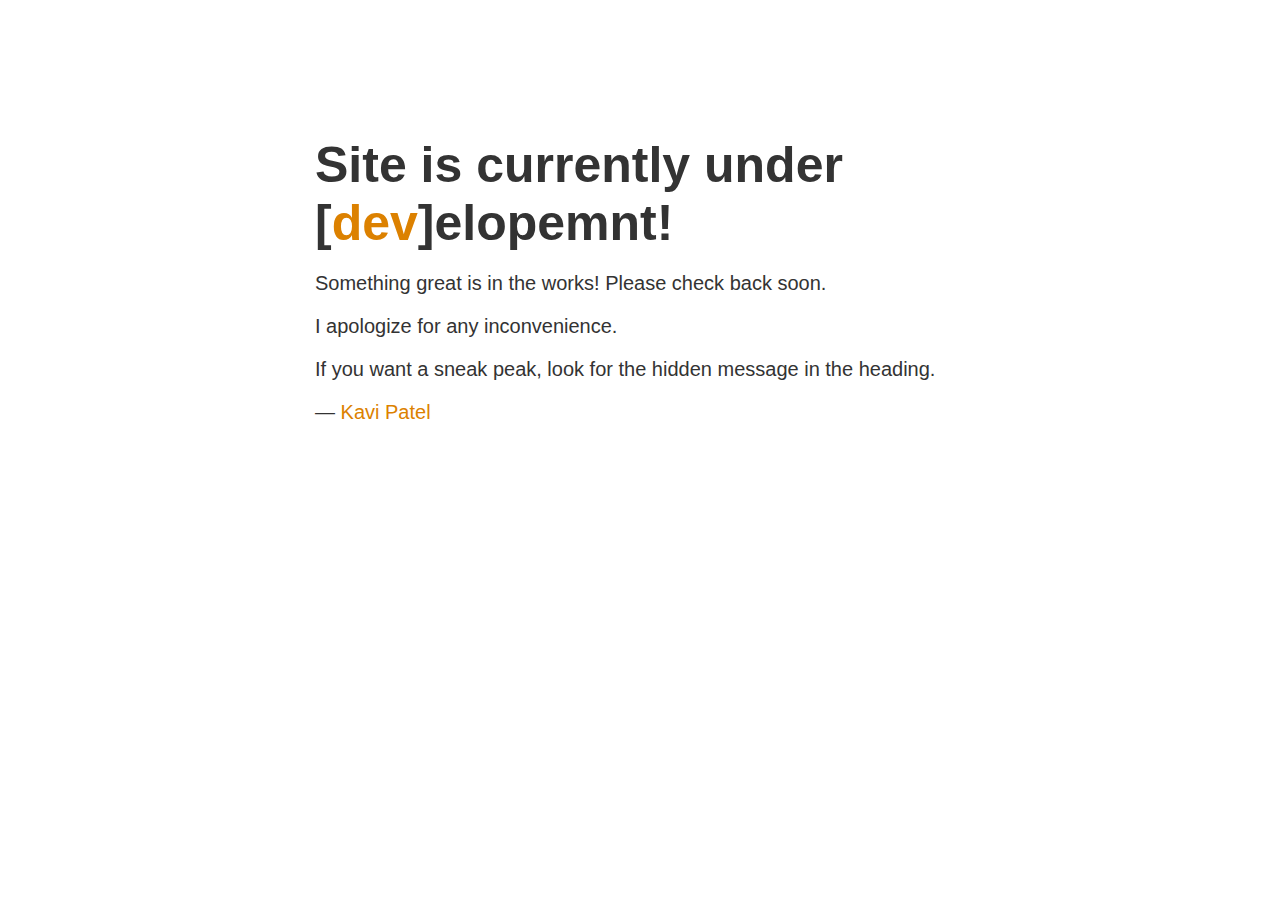
<file: index.html>
<!DOCTYPE html>
<!---
<script>
    location.replace("https://me.kavipatel.xyz");
</script>
-->
<html>
    <head>
        <title>Under Dev</title>
        <meta http-equiv="Content-Type" content="text/html; charset=UTF-8">
        <meta name="viewport" content="width=device-width, initial-scale=1" />
        <style type="text/css">
            body { text-align: center; padding: 10%; font: 20px Helvetica, sans-serif; color: #333; }
            h1 { font-size: 50px; margin: 0; }
            article { display: block; text-align: left; max-width: 650px; margin: 0 auto; }
            a { color: #dc8100; text-decoration: none; }
            a:hover { color: #333; text-decoration: none; }
            @media only screen and (max-width : 480px) {
                h1 { font-size: 40px; }
            }
        </style>
    </head>
    <body>
        <article>
            <h1>Site is currently under [<a href="https://kavipatel04.github.io/dev">dev</a>]elopemnt!</h1>
            <p>Something great is in the works! Please check back soon.</p>
            <p>I apologize for any inconvenience.</p>
            <p>If you want a sneak peak, look for the hidden message in the heading.</p>
            <p id="signature">&mdash; <a href="mailto:kavipatel04@gmail.com">Kavi Patel</a></p>
        </article>
    </body>
</file>
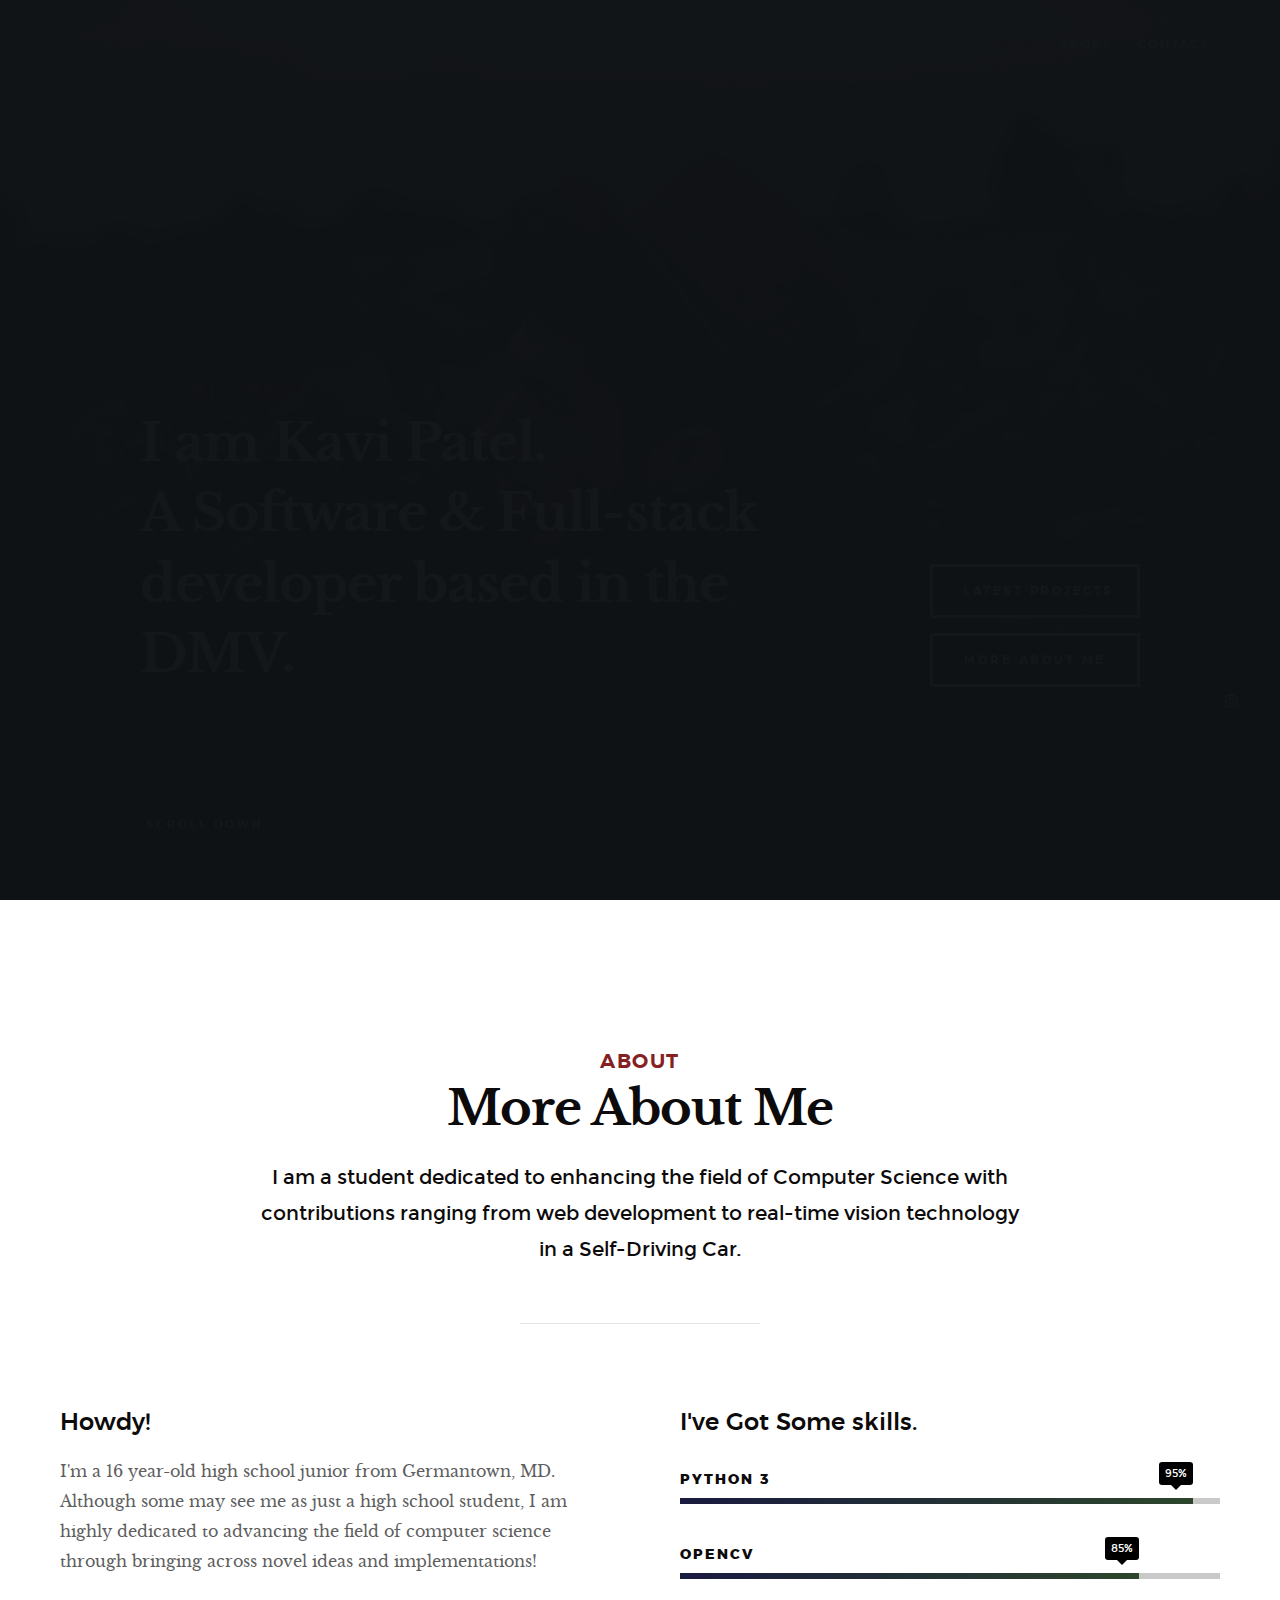
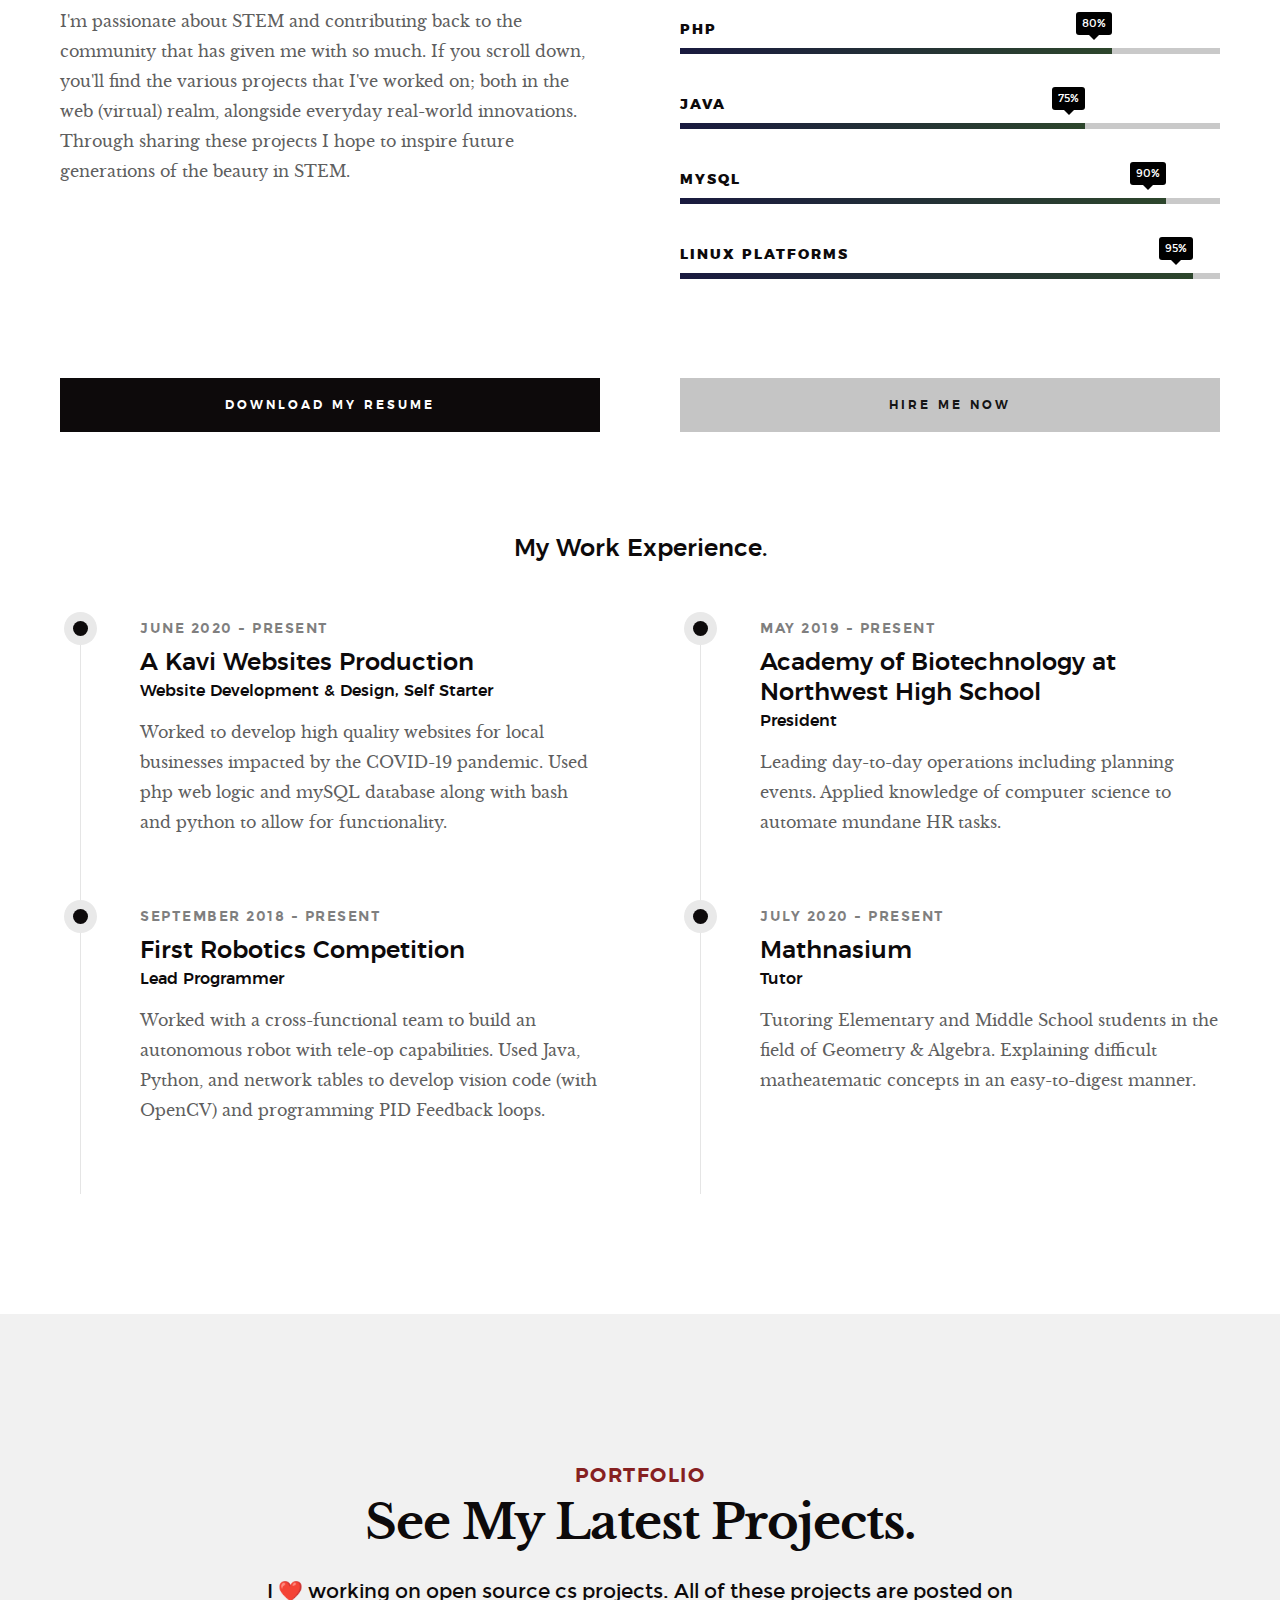
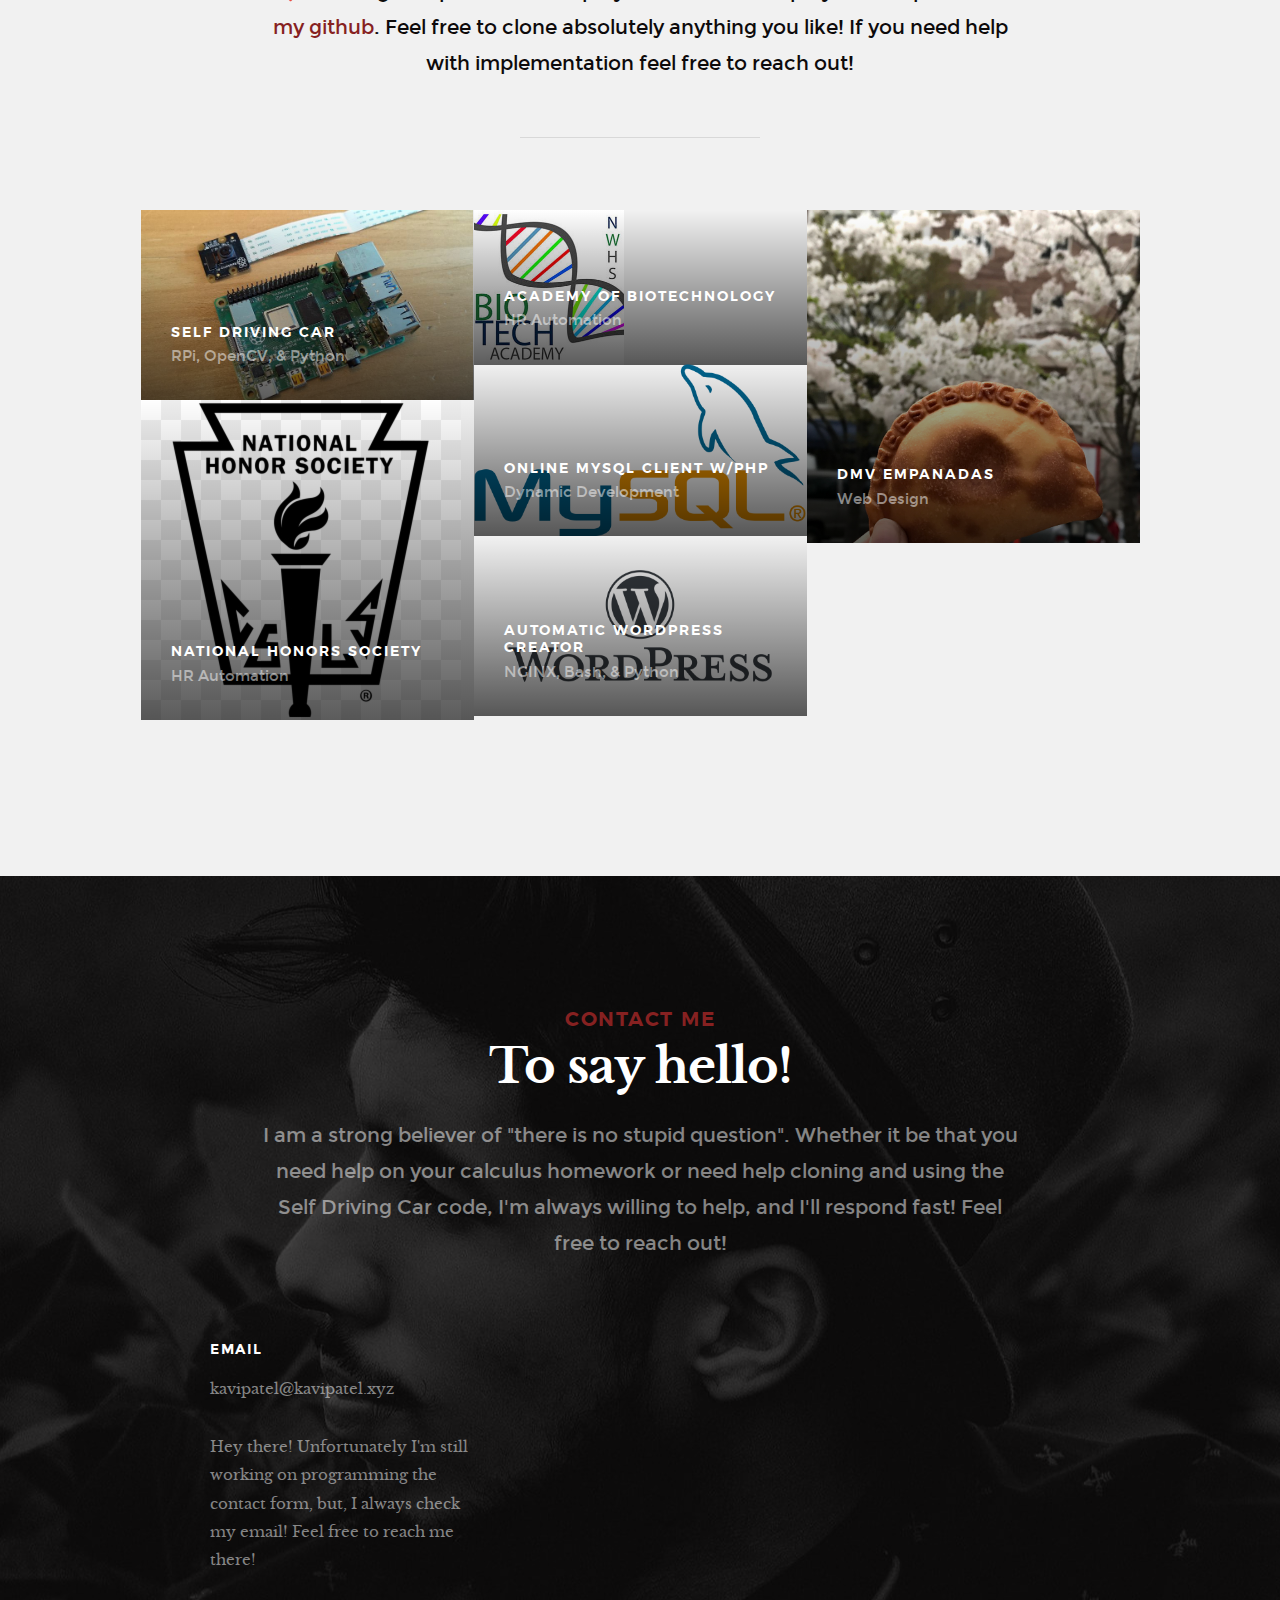
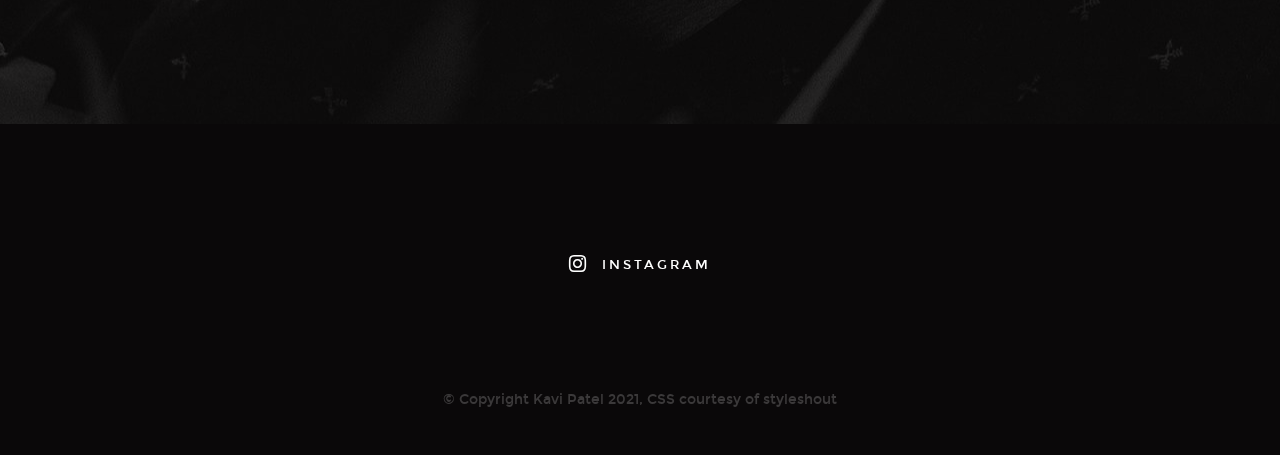
<file: dev/index.html>
<!DOCTYPE html>
<!--[if lt IE 9 ]><html class="no-js oldie" lang="en"> <![endif]-->
<!--[if IE 9 ]><html class="no-js oldie ie9" lang="en"> <![endif]-->
<!--[if (gte IE 9)|!(IE)]><!-->
<html class="no-js" lang="en">
<!--<![endif]-->
<!--<script>
    location.replace("https://me.kavipatel.xyz/dev"); //REPLACE THIS LINK IN PRODUCTION ENVIRON
    </script>
-->
<head>

    <!--- basic page needs
    ================================================== -->
    <meta charset="utf-8">
    <title>Welcome to Dev</title>
    <meta name="description" content="">
    <meta name="author" content="">

    <!-- mobile specific metas
    ================================================== -->
    <meta name="viewport" content="width=device-width, initial-scale=1">

    <!-- CSS
    ================================================== -->
    <link rel="stylesheet" href="css/base.css">
    <link rel="stylesheet" href="css/vendor.css">
    <link rel="stylesheet" href="css/main.css">

    <!-- script
    ================================================== -->
    <script src="js/modernizr.js"></script>
    <script src="js/pace.min.js"></script>

    <!-- favicons
    ================================================== -->
    <!--<link rel="shortcut icon" href="favicon.ico" type="image/x-icon">
    <link rel="icon" href="favicon.ico" type="image/x-icon"> -->

</head>

<body id="top">

    <!-- header
    ================================================== -->
    <header class="s-header">

        <div class="header-logo">
            <!--<a class="site-logo" href="index.html"><img src="images/logo.png" alt="Homepage"></a>-->
        </div>

        <nav class="header-nav-wrap">
            <ul class="header-nav">
                <li class="current"><a class="smoothscroll"  href="#home" title="home">Home</a></li>
                <li><a class="smoothscroll"  href="#about" title="about">About</a></li>
                <!--<li><a class="smoothscroll"  href="#works" title="works">Works</a></li>-->
                <!--<li><a class="smoothscroll"  href="#blog" title="blog">Blog</a></li>-->
                <li><a class="smoothscroll"  href="#contact" title="contact">Contact</a></li>
            </ul>
        </nav>

        <a class="header-menu-toggle" href="#0"><span>Menu</span></a>

    </header> <!-- end s-header -->


   <!-- home
   ================================================== -->
   <section id="home" class="s-home page-hero target-section" data-parallax="scroll" data-image-src="images/hero-bg.jpg" data-natural-width=3000 data-natural-height=2000 data-position-y=center>

        <div class="overlay"></div>
        <div class="shadow-overlay"></div>

        <div class="home-content">

            <div class="row home-content__main">

                <h3>Hi There</h3>

                <h1>
                    I am Kavi Patel.<br>
                    A Software & Full-stack<br>
                    developer based in the DMV.
                </h1>

                <div class="home-content__buttons">
                    <a href="#works" class="smoothscroll btn btn--stroke">
                        Latest Projects
                    </a>
                    <a href="#about" class="smoothscroll btn btn--stroke">
                        More About Me
                    </a>
                </div>

                <div class="home-content__scroll">
                    <a href="#about" class="scroll-link smoothscroll">
                        <span>Scroll Down</span>
                    </a>
                </div>

            </div>

        </div> <!-- end home-content -->

        <ul class="home-social"> <!--
            <li>
                <a href="#"><i class="im im-facebook" aria-hidden="true"></i><span>Facebook</span></a>
            </li>
            <li>
                <a href="#"><i class="im im-twitter" aria-hidden="true"></i><span>Twiiter</span></a>
            </li> -->
            <li>
                <a href="https://www.instagram.com/kavpats04/"><i class="im im-instagram" aria-hidden="true"></i><span>Instagram</span></a>
            </li>
            <!--
            <li>
                <a href="#"><i class="im im-behance" aria-hidden="true"></i><span>Behance</span></a>
            </li>
            <li>
                <a href="#"><i class="im im-pinterest" aria-hidden="true"></i><span>Pinterest</span></a>
            </li>
        -->
        </ul> 
        <!-- end home-social -->

    </section> <!-- end s-home -->


    <!-- about
    ================================================== -->
    <section id="about" class="s-about target-section">
        
        <div class="row narrow section-intro has-bottom-sep">
            <div class="col-full text-center">
                <h3>About</h3>
                <h1>More About Me</h1>
                <p class="lead">I am a student dedicated to enhancing the field of Computer Science with contributions ranging from web development to real-time vision technology in a Self-Driving Car.</p>
            </div>
        </div>

        <div class="row about-content">

            <div class="col-six tab-full left">
                <h3>Howdy!</h3>

                <p>I'm a 16 year-old high school junior from Germantown, MD. Although some may see me as just a high school student, I am highly dedicated to advancing the field of computer science through bringing across novel ideas and implementations!</p>

                <p>
                 I'm passionate about STEM and contributing back to the community that has given me with so much. If you scroll down, you'll find the various projects that I've worked on; both in the web (virtual) realm, alongside everyday real-world innovations. Through sharing these projects I hope to inspire future generations of the beauty in STEM. 
                </p>
            </div>

            <div class="col-six tab-full right">
                <h3>I've Got Some skills.</h3>

                <ul class="skill-bars">
                    <li>
                    <div class="progress percent95"><span>95%</span></div>
                    <strong>Python 3</strong>
                    </li>
                    <li>
                    <div class="progress percent85"><span>85%</span></div>
                    <strong>OpenCV</strong>
                    </li>
                    <li>
                    <div class="progress percent80"><span>80%</span></div>
                    <strong>PHP</strong>
                    </li>
                    <li>
                    <div class="progress percent75"><span>75%</span></div>
                    <strong>Java</strong>
                    </li>   
                    <li>
                    <div class="progress percent90"><span>90%</span></div>
                    <strong>mySQL</strong>
                    </li>   
                    <li>
                    <div class="progress percent95"><span>95%</span></div>
                    <strong>Linux Platforms</strong>
                    </li>   
                </ul>
            </div>

        </div> <!-- end about-content -->

        <div class="row about-content about-content--buttons">

            <div class="col-six tab-full left">
                <a href="hardassets/Resume_Kavi_Patel_02-05-21.pdf" class="btn btn--primary full-width">Download My Resume</a>
            </div>
            <div class="col-six tab-full right">
                <a href="#contact" class="btn full-width">Hire Me Now</a>
            </div>

        </div> <!-- end about-content buttons -->

        <div class="row about-content about-content--timeline">

            <div class="col-full text-center">
                <h3>My Work Experience.</h3>
            </div>

            <div class="col-six tab-full left">
                <div class="timeline">

                    <div class="timeline__block">
                        <div class="timeline__bullet"></div>
                        <div class="timeline__header">
                            <p class="timeline__timeframe">June 2020 - Present</p>
                            <h3>A Kavi Websites Production</h3>
                            <h5>Website Development & Design, Self Starter</h5>
                        </div>
                        <div class="timeline__desc">
                            <p>Worked to develop high quality websites for local businesses impacted by the COVID-19 pandemic. Used php web logic and mySQL database along with bash and python to allow for functionality.</p>
                        </div>
                    </div> <!-- end timeline__block -->

                    <div class="timeline__block">
                        <div class="timeline__bullet"></div>
                        <div class="timeline__header">
                            <p class="timeline__timeframe">September 2018 - Present</p>
                            <h3>First Robotics Competition</h3>
                            <h5>Lead Programmer</h5>
                        </div>
                        <div class="timeline__desc">	
                            <p>Worked with a cross-functional team to build an autonomous robot with tele-op capabilities. Used Java, Python, and network tables to develop vision code (with OpenCV) and programming PID Feedback loops.</p>
                        </div>
                    </div> <!-- end timeline__block -->

                </div> <!-- end timeline -->
            </div> <!-- end left -->

            <div class="col-six tab-full right">
                <div class="timeline">

                    <div class="timeline__block">
                        <div class="timeline__bullet"></div>
                        <div class="timeline__header">
                            <p class="timeline__timeframe">May 2019 - Present</p>
                            <h3>Academy of Biotechnology at Northwest High School</h3>
                            <h5>President</h5>
                        </div>
                        <div class="timeline__desc">
                            <p>Leading day-to-day operations including planning events. Applied knowledge of computer science to automate mundane HR tasks. </p>
                        </div>
                    </div> <!-- end timeline__block -->

                    <div class="timeline__block">
                        <div class="timeline__bullet"></div>
                        <div class="timeline__header">
                            <p class="timeline__timeframe">July 2020 - Present</p>
                            <h3>Mathnasium</h3>
                            <h5>Tutor</h5>
                        </div>
                        <div class="timeline__desc">
                            <p>Tutoring Elementary and Middle School students in the field of Geometry & Algebra. Explaining difficult matheatematic concepts in an easy-to-digest manner.</p>
                        </div>
                    </div> <!-- end timeline__block -->

                </div> <!-- end timeline -->
            </div> <!-- end right -->

        </div> <!-- end about-content timeline -->

    </section> <!-- end about -->
    

    <!-- works
    ================================================== -->
    <section id="works" class="s-works target-section">

        <div class="row narrow section-intro has-bottom-sep">
            <div class="col-full">
                <h3>Portfolio</h3>
                <h1>See My Latest Projects.</h1>
                
                <p class="lead">I ❤️ working on open source cs projects. All of these projects are posted on <a href="https://github.com/kavipatel04">my github</a>. Feel free to clone absolutely anything you like! If you need help with implementation feel free to reach out!</p>
            </div>
        </div>

        <div class="row masonry-wrap">
            <div class="masonry">

                <div class="masonry__brick">
                    <div class="item-folio">

                        <div class="item-folio__thumb">
                            <a href="images/portfolio/Pi.jpg" class="thumb-link" title="The Beetle Car" data-size="1050x700">
                                <img src="images/portfolio/Pi.jpg" 
                                     srcset="images/portfolio/Pi.jpg 1x, images/portfolio/Pi.jpg 2x" alt="">
                                <span class="shadow-overlay"></span>
                            </a>
                        </div>

                        <div class="item-folio__text">
                            <h3 class="item-folio__title">
                                Self Driving Car
                            </h3>
                            <p class="item-folio__cat">
                                RPi, OpenCV, & Python
                            </p>
                        </div>

                        <a href="https://www.behance.net/" class="item-folio__project-link" title="Project link">
                            <i class="im im-link"></i>
                        </a>

                        <div class="item-folio__caption">
                            <p>Using and Editing OpenCV pre-image processing techniques to develop lane lines. Want to clone it! Check it out <a href="https://github.com/kavipatel04/autonomousDrive">here.</a></p>
                        </div>

                    </div> <!-- end item-folio -->
                </div> <!-- end masonry__brick -->

                <div class="masonry__brick">
                    <div class="item-folio">

                        <div class="item-folio__thumb">
                            <a href="images/portfolio/biotech.jpg" class="thumb-link" title="Lighthouse" data-size="1050x700">
                                <img src="images/portfolio/biotech.jpg" 
                                     srcset="images/portfolio/biotech.jpg 1x, images/portfolio/biotech.jpg 2x" alt="">
                                <span class="shadow-overlay"></span>
                            </a>
                        </div>

                        <div class="item-folio__text">
                            <h3 class="item-folio__title">
                                Academy of Biotechnology
                            </h3>
                            <p class="item-folio__cat">
                                HR Automation
                            </p>
                        </div>

                        <a href="https://github.com/kavipatel04/testsilberapps.github.io/blob/master/Mail_Service_AOB.ipynb" class="item-folio__project-link" title="Project link">
                            <i class="im im-link"></i>
                        </a>

                        <div class="item-folio__caption">
                            <p>Using Google Colab to write scripts to automatically send out emails to students who missed meetings! Check it out <p style="color:aqua"><a href="https://github.com/kavipatel04/testsilberapps.github.io/blob/master/Mail_Service_AOB.ipynb">here.</a></p></p>
                        </div>

                    </div> <!-- end item-folio -->
                </div> <!-- end masonry__brick -->

                <div class="masonry__brick">
                    <div class="item-folio">

                        <div class="item-folio__thumb">
                            <a href="images/portfolio/DMVEmp.jpeg" class="thumb-link" data-size="1920x1080">
                                <img src="images/portfolio/DMVEmp.jpeg" 
                                     srcset="images/portfolio/DMVEmp.jpeg 1x, images/portfolio/DMVEmp.jpeg 2x" alt="">
                                <span class="shadow-overlay"></span>
                            </a>
                        </div>

                        <div class="item-folio__text">
                            <h3 class="item-folio__title">
                                DMV Empanadas
                            </h3>
                            <p class="item-folio__cat">
                                Web Design
                            </p>
                        </div>

                        <a href="https://dmvempanada.com" class="item-folio__project-link" title="Project link">
                            <i class="im im-link"></i>
                        </a>

                        <span class="item-folio__caption">
                            <p>Designing and developing a modern and functional website for a restaurant. Working with Google Maps API and geocoding build a store locator. Checkout their website <a href="https://dmvempanada.com">here</a></p>
                        </span>

                    </div> <!-- end item-folio -->
                </div> <!-- end masonry__brick -->

                <div class="masonry__brick">
                    <div class="item-folio">

                        <div class="item-folio__thumb">
                            <a href="images/portfolio/mySQL.png" class="thumb-link" data-size="1050x700">
                                <img src="images/portfolio/mySQL.png"
                                     srcset="images/portfolio/mySQL.png 1x, images/portfolio/mySQL.png 2x" alt="">
                                <span class="shadow-overlay"></span>
                            </a>
                        </div>

                        <div class="item-folio__text">
                            <h3 class="item-folio__title">
                                Online mySQL Client w/PHP
                            </h3>
                            <p class="item-folio__cat">
                                Dynamic Development
                            </p>
                        </div>

                        <a href="https://github.com/kavipatel04" class="item-folio__project-link" title="Project link">
                            <i class="im im-link"></i>
                        </a>

                        <span class="item-folio__caption">
                            <p>Creating a dynamic way for website clients to edit and change content on website, through accessing a password protected backend interface. For security reasons (passwords and IP to mySQL database), this code isn't public on Github, but if you wan't to use it feel free to <a href="#contact">contact me</a>!</p>
                        </span>

                    </div> <!-- end item-folio -->
                </div> <!-- end masonry__brick -->

                <div class="masonry__brick">
                    <div class="item-folio">

                        <div class="item-folio__thumb">
                            <a href="images/portfolio/NHS.png" class="thumb-link" data-size="1050x700">
                                <img src="images/portfolio/NHS.png"
                                     srcset="images/portfolio/NHS.png 1x, images/portfolio/NHS.png 2x" alt="">
                                <span class="shadow-overlay"></span>
                            </a>
                        </div>

                        <div class="item-folio__text">
                            <h3 class="item-folio__title">
                                National Honors Society
                            </h3>
                            <p class="item-folio__cat">
                                HR Automation
                            </p>
                        </div>

                        <a href="https://github.com/kavipatel04" class="item-folio__project-link" title="Project link">
                            <i class="im im-link"></i>
                        </a>

                        <span class="item-folio__caption">
                            <p>Using Google Colab to automate the process of tracking service credits. Automatic logging based on input data feed. Check out the code <a href="https://github.com/kavipatel04/NHS-Automation">here</a>!</p>
                        </span>

                    </div> <!-- end item-folio -->
                </div> <!-- end masonry__brick -->

                <div class="masonry__brick">
                    <div class="item-folio">

                        <div class="item-folio__thumb">
                            <a href="images/portfolio/wordpress.png" class="thumb-link" data-size="1050x700">
                                <img src="images/portfolio/wordpress.png"
                                     srcset="images/portfolio/wordpress.png 1x, images/portfolio/wordpress.png 2x" alt="">
                                <span class="shadow-overlay"></span>
                            </a>
                        </div>

                        <div class="item-folio__text">
                            <h3 class="item-folio__title">
                                Automatic Wordpress Creator
                            </h3>
                            <p class="item-folio__cat">
                                NGINX, Bash, & Python
                            </p>
                        </div>

                        <a href="https://www.behance.net/" class="item-folio__project-link" title="Project link">
                            <i class="im im-link"></i>
                        </a>

                        <span class="item-folio__caption">
                            <p>Creating a bash script (that runs two other python scripts) in order to create an instance of wordpress on a server. Script takes care of everything, from creating an NGINX file to setting up the mySQL database. Check it out <a href="https://github.com/kavipatel04/AutoWordpressCreator-BASH">here</a>!</p>
                        </span>

                    </div> <!-- end item-folio -->
                </div> <!-- end masonry__brick -->

                

            </div>
        </div> <!-- end masonry -->

    </section> <!-- end works -->



    <!-- testimonials 
    ================================================== 
    <div class="s-testimonials">

        <div class="overlay"></div>

        <div class="row testimonials-header">
            <div class="col-full">
                <h1 class="h02">What People Say.</h1>
            </div>
        </div>

        <div class="row testimonials">

            <div class="col-full testimonials__slider">

                <div class="testimonials__slide">
                    <img src="images/avatars/user-01.jpg" alt="Author image" class="testimonials__avatar">
                    <p>Qui ipsam temporibus quisquam velMaiores eos cumque distinctio nam accusantium ipsum. 
                    Laudantium quia consequatur molestias delectus culpa facere hic dolores aperiam. Accusantium quos qui praesentium corpori.</p>
                    <div class="testimonials__author h06">
                        Tim Cook
                        <span>CEO, Apple</span>
                    </div>
                </div>

                <div class="testimonials__slide">
                    <img src="images/avatars/user-05.jpg" alt="Author image" class="testimonials__avatar">
                    <p>Excepturi nam cupiditate culpa doloremque deleniti repellat. Veniam quos repellat voluptas animi adipisci.
                    Nisi eaque consequatur. Quasi voluptas eius distinctio. Atque eos maxime. Qui ipsam temporibus quisquam vel.</p>
                    <div class="testimonials__author h06">
                        Sundar Pichai
                        <span>CEO, Google</span>
                    </div>
                </div>

                <div class="testimonials__slide">
                    <img src="images/avatars/user-02.jpg" alt="Author image" class="testimonials__avatar">
                    <p>Repellat dignissimos libero. Qui sed at corrupti expedita voluptas odit. Nihil ea quia nesciunt. Ducimus aut sed ipsam.  
                    Autem eaque officia cum exercitationem sunt voluptatum accusamus. Quasi voluptas eius distinctio.</p>
                    <div class="testimonials__author h06">
                        Satya Nadella
                        <span>CEO, Microsoft</span>
                    </div>
                </div>
                
            </div>  end testimonials__slider 

        </div>  end testimonials 

    </div>  end s-testimonials 


     blog
    ================================================== 
    <section id="blog" class="s-blog target-section">

        <div class="row narrow section-intro has-bottom-sep">
            <div class="col-full">
                <h3>Journal</h3>
                <h1>Latest From The Blog.</h1>
                <p class="lead">Lorem ipsum Dolor adipisicing nostrud et aute. 
                Excepteur amet commodo ea dolore irure esse Duis nulla sint fugiat cillum 
                ullamco proident aliquip quis qui voluptate dolore veniam Ut laborum non est in officia.</p>
            </div>
        </div>

        <div class="row blog-content">
            <div class="col-full">

                <div class="blog-list block-1-2 block-tab-full">
                    <article class="col-block">
                                
                        <div class="blog-date">
                            <a href="blog-single.html">Sept 16, 2017</a>
                        </div>  
                        
                        <h2 class="h01"><a href="blog-single.html">The 10 Golden Rules of Clean Simple Design.</a></h2>
                        <p>
                        Vestibulum ac diam sit amet quam vehicula elementum sed sit amet dui. Pellentesque in ipsum id orci porta dapibus. Donec sollicitudin molestie malesuada. Vivamus magna justo, lacinia eget consectetur sed, convallis at tellus. Cras ultricies ligula sed magna dictum porta. Sed porttitor lectus nibh..
                        </p>

                        <div class="blog-cat">
                                <a href="blog.html">Branding</a><a href="blog.html">Design</a>
                        </div>

                        
                    </article>
                    <article class="col-block">
                                
                        <div class="blog-date">
                            <a href="blog-single.html">Sept 15, 2017</a>
                        </div>  
                        
                        <h2 class="h01"><a href="blog-single.html">Photography Can Improve Your Graphic Design.</a></h2>
                        <p>
                        Vestibulum ac diam sit amet quam vehicula elementum sed sit amet dui. Pellentesque in ipsum id orci porta dapibus. Donec sollicitudin molestie malesuada. Vivamus magna justo, lacinia eget consectetur sed, convallis at tellus. Cras ultricies ligula sed magna dictum porta. Sed porttitor lectus nibh..
                        </p>

                        <div class="blog-cat">
                            <a href="blog.html">Photography</a>
                        </div>

                        
                    </article>
                    <article class="col-block">
                        
                        <div class="blog-date">
                            <a href="blog-single.html">Sept 14, 2017</a>
                        </div>

                        <h2 class="h01"><a href="blog-single.html">Workspace Design Trends and Ideas.</a></h2>
                        <p>
                        Vestibulum ac diam sit amet quam vehicula elementum sed sit amet dui. Pellentesque in ipsum id orci porta dapibus. Donec sollicitudin molestie malesuada. Vivamus magna justo, lacinia eget consectetur sed, convallis at tellus. Cras ultricies ligula sed magna dictum porta. Sed porttitor lectus nibh dolore irure esse Duis nulla sint.
                        </p>

                        <div class="blog-cat">
                            <a href="blog.html">Branding</a><a href="blog.html">Wordpress</a>
                        </div>
                    </article>
                    <article class="col-block">
                        
                        <div class="blog-date">
                            <a href="blog-single.html">Sept 12, 2017</a>
                        </div>    
                        <h2 class="h01"><a href="blog-single.html">Using Patterns in your Branding.</a></h2>
                        <p>
                        Vestibulum ac diam sit amet quam vehicula elementum sed sit amet dui. Pellentesque in ipsum id orci porta dapibus. Donec sollicitudin molestie malesuada. Vivamus magna justo, lacinia eget consectetur sed, convallis at tellus. Cras ultricies ligula sed magna dictum porta. Sed porttitor lectus nibh.
                        </p>

                        <div class="blog-cat">
                            <a href="blog.html">Design</a><a href="blog.html">Branding</a>
                        </div>
                    </article>
                </div>  end blog-list 

            </div> end col-full 
        </div>  end blog-content 

    </section>  end s-blog -->


    <!-- s-cta
    ================================================== 
    <section class="s-cta">
        
        <div class="row narrow cta">

            <div class="col-full cta__content">

                <h2 class="h01"><a href="http://www.dreamhost.com/r.cgi?287326|STYLESHOUT">Styleshout Recommends Dreamhost.</a></h2>

                <p class="lead">
                Looking for an awesome and reliable webhosting? Try <a href="http://www.dreamhost.com/r.cgi?287326|STYLESHOUT">DreamHost</a>.
                Get <span>$50 off</span> when you sign up with the promocode <span>styleshout</span>.
                </p>

                <div class="cta__action">
                    <a class="btn btn--primary btn--large" href="http://www.dreamhost.com/r.cgi?287326|STYLESHOUT">Sign Up Now</a>
                </div>	

            </div>

        </div>  end cta 
        
    </section>

-->
    <!-- s-stats
    ================================================== 
    <section id="stats" class="s-stats">
        <div class="row block-1-4 block-tab-1-2 block-mob-full stats">

            <div class="col-block stats__col ">
                <div class="stats__count">
                    128
                </div>
                <h4>Awards Received</h4>
            </div>
            <div class="col-block stats__col">
                <div class="stats__count">
                    1500
                </div>
                <h4>Cups of Coffee</h4>
            </div>
            <div class="col-block stats__col stats__col--highlight">
                <div class="stats__upsign">
                    <a href="#"><i class="im im-arrow-up" aria-hidden="true"></i></a>
                </div>
                <div class="stats__count">
                    110
                </div>
                <h4>Projects Completed</h4>
            </div>
            <div class="col-block stats__col">
                <div class="stats__count">
                    101
                </div>
                <h4>Happy Clients</h4> 
            </div>

        </div>
    </section>  end s-stats 

-->
    <!-- s-stats
    ================================================== -->
    <section id="contact" class="s-contact target-section">

        <div class="overlay"></div>

        <div class="row narrow section-intro">
            <div class="col-full">
                <h3>Contact Me</h3>
                <h1>To say hello!</h1>
                
                <p class="lead">I am a strong believer of "there is no stupid question". Whether it be that you need help on your calculus homework or need help cloning and using the Self Driving Car code, I'm always willing to help, and I'll respond fast! Feel free to reach out!</p>
            </div>
        </div>
        
        <div class="row contact__main">
            <div class="col-eight tab-full contact__form">
                <!--
                <form name="contactForm" id="contactForm" method="post" action="">
                    <fieldset>
    
                    <div class="form-field">
                        <input name="contactName" type="text" id="contactName" placeholder="Name" value="" minlength="2" required="" aria-required="true" class="full-width">
                    </div>
                    <div class="form-field">
                        <input name="contactEmail" type="email" id="contactEmail" placeholder="Email" value="" required="" aria-required="true" class="full-width">
                    </div>
                    <div class="form-field">
                        <input name="contactSubject" type="text" id="contactSubject" placeholder="Subject" value="" class="full-width">
                    </div>
                    <div class="form-field">
                        <textarea name="contactMessage" id="contactMessage" placeholder="message" rows="10" cols="50" required="" aria-required="true" class="full-width"></textarea>
                    </div>
                    <div class="form-field">
                        <button class="full-width btn--primary">Submit</button>
                        <div class="submit-loader">
                            <div class="text-loader">Sending...</div>
                            <div class="s-loader">
                                <div class="bounce1"></div>
                                <div class="bounce2"></div>
                                <div class="bounce3"></div>
                            </div>
                        </div>
                    </div>
    
                    </fieldset>
                </form>
            -->
                <!-- contact-warning -->
                <div class="message-warning">
                    Something went wrong. Please try again.
                </div> 
            
                <!-- contact-success -->
                <div class="message-success">
                    Your message was sent, thank you!<br>
                </div>
                        
            </div>
            <div class="col-four tab-full contact__infos">
                <!--<h4 class="h06">Phone</h4>
                <p>Phone: (+63) 555 1212<br>
                Mobile: (+63) 555 0100<br>
                Fax: (+63) 555 0101
                </p>-->

                <h4 class="h06">Email</h4>
                <p>kavipatel@kavipatel.xyz<br>
                </p>
                <p>Hey there! Unfortunately I'm still working on programming the contact form, but, I always check my email! Feel free to reach me there!</p>

                <!--
                <h4 class="h06">Address</h4>
                <p>
                1600 Amphitheatre Parkway<br>
                Mountain View, CA<br>
                94043 US
                </p>-->
            </div>

        </div>

    </section> <!-- end s-contact -->


    <!-- footer
    ================================================== -->
    <footer>
        <div class="row">
            <div class="col-full">

                <div class="footer-logo">
                    <!--<a class="footer-site-logo" href="#0"><img src="images/logo.png" alt="Homepage"></a>-->
                </div>

                <ul class="footer-social"> <!--
                    <li><a href="#0">
                        <i class="im im-facebook" aria-hidden="true"></i>
                        <span>Facebook</span>
                    </a></li>
                    <li><a href="#0">
                        <i class="im im-twitter" aria-hidden="true"></i>
                        <span>Twitter</span>
                    </a></li> -->
                    <li><a href="https://www.instagram.com/kavpats04/">
                        <i class="im im-instagram" aria-hidden="true"></i>
                        <span>Instagram</span>
                    </a></li>
                    <!--
                    <li><a href="#0">
                        <i class="im im-behance" aria-hidden="true"></i>
                        <span>Behance</span>
                    </a></li>
                    <li><a href="#0">
                        <i class="im im-pinterest" aria-hidden="true"></i>
                        <span>Pinterest</span>
                    </a></li>
                -->
                </ul>
                    
            </div>
        </div>

        <div class="row footer-bottom">

            <div class="col-twelve">
                <div class="copyright">
                    <span>© Copyright Kavi Patel 2021, CSS courtesy of styleshout</span> 
                    <!--<span>Design by <a href="https://www.styleshout.com/">styleshout</a></span>	-->
                </div>

                <div class="go-top">
                <a class="smoothscroll" title="Back to Top" href="#top"><i class="im im-arrow-up" aria-hidden="true"></i></a>
                </div>
            </div>

        </div> <!-- end footer-bottom -->

    </footer> <!-- end footer -->


    <!-- photoswipe background
    ================================================== -->
    <div aria-hidden="true" class="pswp" role="dialog" tabindex="-1">

        <div class="pswp__bg"></div>
        <div class="pswp__scroll-wrap">

            <div class="pswp__container">
                <div class="pswp__item"></div>
                <div class="pswp__item"></div>
                <div class="pswp__item"></div>
            </div>

            <div class="pswp__ui pswp__ui--hidden">
                <div class="pswp__top-bar">
                    <div class="pswp__counter"></div><button class="pswp__button pswp__button--close" title="Close (Esc)"></button> <button class="pswp__button pswp__button--share" title=
                    "Share"></button> <button class="pswp__button pswp__button--fs" title="Toggle fullscreen"></button> <button class="pswp__button pswp__button--zoom" title=
                    "Zoom in/out"></button>
                    <div class="pswp__preloader">
                        <div class="pswp__preloader__icn">
                            <div class="pswp__preloader__cut">
                                <div class="pswp__preloader__donut"></div>
                            </div>
                        </div>
                    </div>
                </div>
                <div class="pswp__share-modal pswp__share-modal--hidden pswp__single-tap">
                    <div class="pswp__share-tooltip"></div>
                </div><button class="pswp__button pswp__button--arrow--left" title="Previous (arrow left)"></button> <button class="pswp__button pswp__button--arrow--right" title=
                "Next (arrow right)"></button>
                <div class="pswp__caption">
                    <div class="pswp__caption__center"></div>
                </div>
            </div>

        </div>

    </div><!-- end photoSwipe background -->

    <div id="preloader">
        <div id="loader"></div>
    </div>


    <!-- Java Script
    ================================================== -->
    <script src="js/jquery-3.2.1.min.js"></script>
    <script src="js/plugins.js"></script>
    <script src="js/main.js"></script>

</body>

</html>
</file>
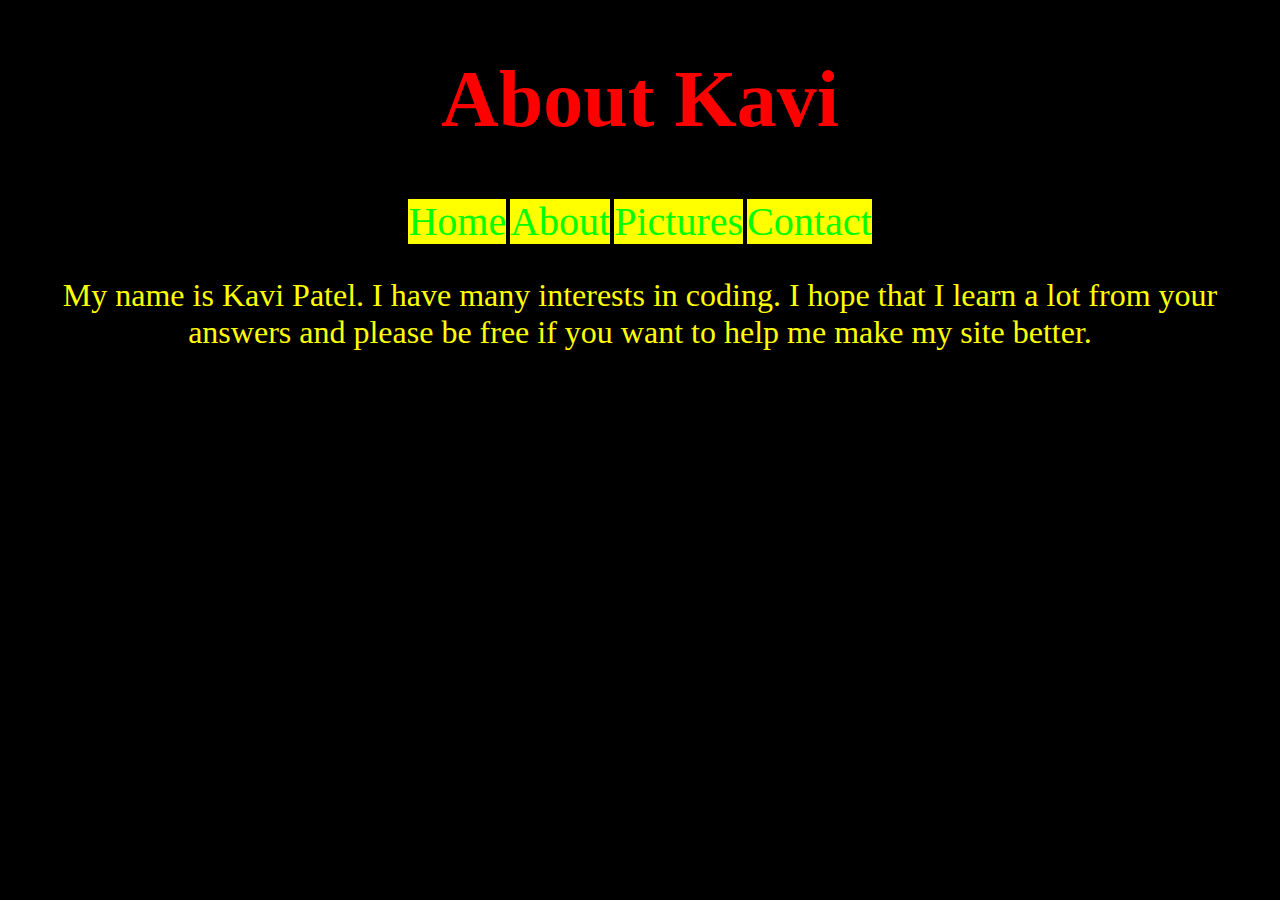
<file: kavi_about.html>
<!DOCTYPE html>
<html>
	<head>
		<title>About Kavi</title>
		<style>
			h1 {
				color : red;
				text-align:center;
				font-size: 80px;
			}				
			body {
				background-color: black;
			}
			
			ul {
				list-style-type: none;
				margin: 0;
				padding: 0;
				text-align: center;
			}
			li {
				font-size: 250%;
				display: inline;
			}
			a {
			background-color: yellow;
			color: #00FF00;
			text-decoration: none;
			}
			p {
				text-align: center;
				color: yellow;
				font-size: 200%;
			}
		
		</style>
	</head>
	<body>
		<h1>About Kavi</h1>
		<ul>
			<li><a href = "index.html" >Home</a></li>
			<li><a href = "kavi_about.html">About</a></li>
			<li><a href = "kavi_pictures.html">Pictures</a></li>
			<li><a href = "kavi_contacts.html">Contact</a></li>
		
		
		</ul>
		<p>My name is Kavi Patel. I have many interests in coding. I hope that I learn a lot from your answers and please be free if you want to help me make my site better.</p>
	</body>
</html>
</file>
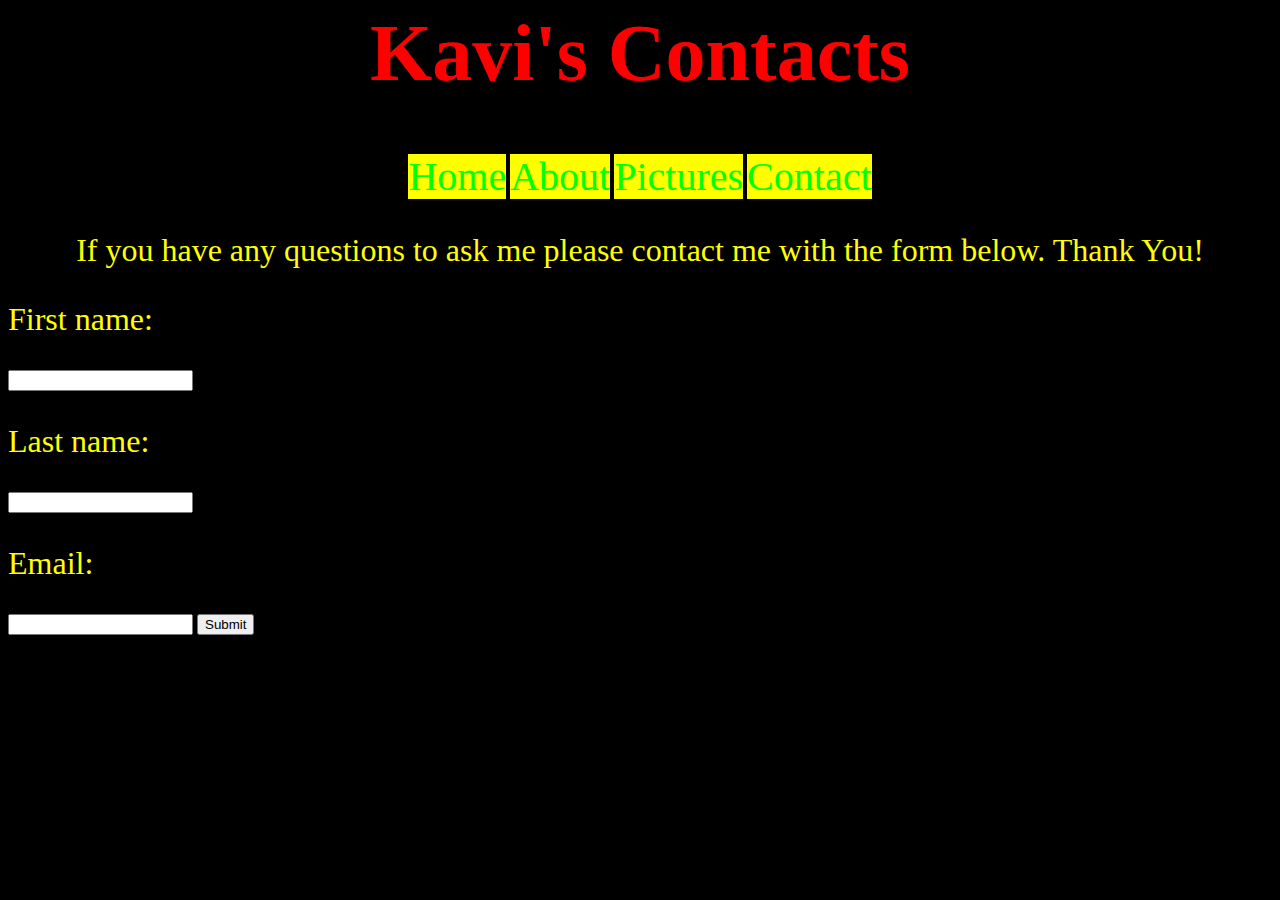
<file: kavi_contacts.html>
<!DOCTPE HTML>
<html>
	<head>
	<title>Contacts</title>
		<style>
			h1 {
				color : red;
				text-align:center;
				font-size: 80px;
			}				
			body {
				background-color: black;
			}
			
			ul {
				list-style-type: none;
				margin: 0;
				padding: 0;
				text-align: center;
			}
			li {
				font-size: 250%;
				display: inline;
			}
			a {
			background-color: yellow;
			color: #00FF00;
			text-decoration: none;
			}
			p {
				text-align: center;
				color: yellow;
				font-size: 200%;
			}
			form p {
				text-align: left;
				color: yellow;
				font-size: 200%;
			
			}
		
		</style>
	</head>
	<body>
		<h1>Kavi's Contacts</h1>
		<ul>
			<li><a href = "index.html" >Home</a></li>
			<li><a href = "kavi_about.html">About</a></li>
			<li><a href = "kavi_pictures.html">Pictures</a></li>
			<li><a href = "kavi_contacts.html">Contact</a></li>
		
		
		</ul>
		<p>If you have any questions to ask me please contact me with the form below. Thank You!</p>
		<form>
			<p>First name:</p>
			<input type="text" name="firstname">
			<br>
			<p>Last name:</p>
			<input type="text" name="lastname">
			<p>Email:</p>
			<input type="text" name="Email">
			<input type="submit" value="Submit">
		</form>
		
	</body>
</html>
</file>
<file: dev/css/base.css>
/* =================================================================== 
 *
 *  Hola v1.0 Base Stylesheet
 *  10-02-2017
 *  ------------------------------------------------------------------
 *
 *  TOC:
 *  # Normalize
 *  # Basic/base setup styles
 *      ## Media
 *      ## Typography resets
 *      ## links
 *      ## inputs
 *  # grid
 *      ## medium size devices
 *      ## tablets
 *      ## mobile devices
 *      ## small mobile devices
 *  # block grids
 *      ## medium size devices
 *      ## tablets
 *      ## mobile devices
 *      ## small mobile devices
 *  # MISC
 *
 * =================================================================== */


/* ===================================================================
 * # normalize
 * normalize.css v5.0.0 | MIT License | 
 * github.com/necolas/normalize.css
 *
 * ------------------------------------------------------------------- */

html {
    font-family: sans-serif;
    line-height: 1.15;
    -ms-text-size-adjust: 100%;
    -webkit-text-size-adjust: 100%;
}

body {
    margin: 0;
}

article, aside, footer, header, nav, section {
    display: block;
}

h1 {
    font-size: 2em;
    margin: 0.67em 0;
}

figcaption, figure, main {
    display: block;
}

figure {
    margin: 1em 40px;
}

hr {
    box-sizing: content-box;
    height: 0;
    overflow: visible;
}

pre {
    font-family: monospace, monospace;
    font-size: 1em;
}

a {
    background-color: transparent;
    -webkit-text-decoration-skip: objects;
}

a:active, a:hover {
    outline-width: 0;
}

abbr[title] {
    border-bottom: none;
    text-decoration: underline;
    text-decoration: underline dotted;
}

b, strong {
    font-weight: inherit;
}

b, strong {
    font-weight: bolder;
}

code, kbd, samp {
    font-family: monospace, monospace;
    font-size: 1em;
}

dfn {
    font-style: italic;
}

mark {
    background-color: #ff0;
    color: #000;
}

small {
    font-size: 80%;
}

sub, sup {
    font-size: 75%;
    line-height: 0;
    position: relative;
    vertical-align: baseline;
}

sub {
    bottom: -0.25em;
}

sup {
    top: -0.5em;
}

audio, video {
    display: inline-block;
}

audio:not([controls]) {
    display: none;
    height: 0;
}

img {
    border-style: none;
}

svg:not(:root) {
    overflow: hidden;
}

button, input, optgroup, select, textarea {
    font-family: sans-serif;
    font-size: 100%;
    line-height: 1.15;
    margin: 0;
}

button, input {
    overflow: visible;
}

button, select {
    text-transform: none;
}

button, html [type="button"], [type="reset"], [type="submit"] {
    -webkit-appearance: button;
}

button::-moz-focus-inner, [type="button"]::-moz-focus-inner, [type="reset"]::-moz-focus-inner, [type="submit"]::-moz-focus-inner {
    border-style: none;
    padding: 0;
}

button:-moz-focusring, [type="button"]:-moz-focusring, [type="reset"]:-moz-focusring, [type="submit"]:-moz-focusring {
    outline: 1px dotted ButtonText;
}

fieldset {
    border: 1px solid #c0c0c0;
    margin: 0 2px;
    padding: 0.35em 0.625em 0.75em;
}

legend {
    box-sizing: border-box;
    color: inherit;
    display: table;
    max-width: 100%;
    padding: 0;
    white-space: normal;
}

progress {
    display: inline-block;
    vertical-align: baseline;
}

textarea {
    overflow: auto;
}

[type="checkbox"], [type="radio"] {
    box-sizing: border-box;
    padding: 0;
}

[type="number"]::-webkit-inner-spin-button, [type="number"]::-webkit-outer-spin-button {
    height: auto;
}

[type="search"] {
    -webkit-appearance: textfield;
    outline-offset: -2px;
}

[type="search"]::-webkit-search-cancel-button, [type="search"]::-webkit-search-decoration {
    -webkit-appearance: none;
}

::-webkit-file-upload-button {
    -webkit-appearance: button;
    font: inherit;
}

details, menu {
    display: block;
}

summary {
    display: list-item;
}

canvas {
    display: inline-block;
}

template {
    display: none;
}

[hidden] {
    display: none;
}


/* ===================================================================
 * # basic/base setup styles - (_basic.scss)
 *
 * ------------------------------------------------------------------- */

html {
    font-size: 62.5%;
    box-sizing: border-box;
}

*, *::before, *::after {
    box-sizing: inherit;
}

body {
    font-weight: normal;
    line-height: 1;
    word-wrap: break-word;
    text-rendering: optimizeLegibility;
    -webkit-overflow-scrolling: touch;
    -webkit-text-size-adjust: none;
}

body, input, button {
    -moz-osx-font-smoothing: grayscale;
    -webkit-font-smoothing: antialiased;
}


/* ------------------------------------------------------------------- 
 * ## Media - (_basic.scss)
 * ------------------------------------------------------------------- */

img, video {
    max-width: 100%;
    height: auto;
}


/* ------------------------------------------------------------------- 
 * ## Typography resets - (_basic.scss)
 * ------------------------------------------------------------------- */

div, dl, dt, dd, ul, ol, li, h1, h2, h3, h4, h5, h6, pre, form, p, blockquote, th, td {
    margin: 0;
    padding: 0;
}

h1, h2, h3, h4, h5, h6 {
    -webkit-font-smoothing: auto;
    -webkit-font-smoothing: antialiased;
    -webkit-font-variant-ligatures: common-ligatures;
    -moz-font-variant-ligatures: common-ligatures;
    font-variant-ligatures: common-ligatures;
    text-rendering: optimizeLegibility;
}

em, i {
    font-style: italic;
    line-height: inherit;
}

strong, b {
    font-weight: bold;
    line-height: inherit;
}

small {
    font-size: 60%;
    line-height: inherit;
}

ol, ul {
    list-style: none;
}

li {
    display: block;
}


/* ------------------------------------------------------------------- 
 * ## links - (_basic.scss)
 * ------------------------------------------------------------------- */

a {
    text-decoration: none;
    line-height: inherit;
}

a img {
    border: none;
}


/* ------------------------------------------------------------------- 
 * ## inputs - (_basic.scss)
 * ------------------------------------------------------------------- */

fieldset {
    margin: 0;
    padding: 0;
}

input[type="email"], 
input[type="number"], 
input[type="search"], 
input[type="text"], 
input[type="tel"], 
input[type="url"], 
input[type="password"], textarea {
    -webkit-appearance: none;
    -moz-appearance: none;
    -ms-appearance: none;
    -o-appearance: none;
    appearance: none;
}


/* ===================================================================
 * # grid - (_grid.scss)
 *
 * ------------------------------------------------------------------- */

.row {
    width: 94%;
    max-width: 1200px;
    margin: 0 auto;
}

.row:after {
    content: "";
    display: table;
    clear: both;
}

.row .row {
    width: auto;
    max-width: none;
    margin-left: -20px;
    margin-right: -20px;
}


/* column blocks
 * -------------------------------------- */

[class*="col-"] {
    float: left;
}

[class*="col-"] + [class*="col-"].end {
    float: right;
}

[class*="col-"] {
    padding: 0 20px;
}


/* column width classes 
 * -------------------------------------- */

.col-one {
    width: 8.33333%;
}

.col-two, .col-1-6 {
    width: 16.66667%;
}

.col-three, .col-1-4 {
    width: 25%;
}

.col-four, .col-1-3 {
    width: 33.33333%;
}

.col-five {
    width: 41.66667%;
}

.col-six, .col-1-2 {
    width: 50%;
}

.col-seven {
    width: 58.33333%;
}

.col-eight, .col-2-3 {
    width: 66.66667%;
}

.col-nine, .col-3-4 {
    width: 75%;
}

.col-ten, .col-5-6 {
    width: 83.33333%;
}

.col-eleven {
    width: 91.66667%;
}

.col-twelve, .col-full {
    width: 100%;
}


/* ------------------------------------------------------------------- 
 * ## medium size devices - (_grid.scss)
 * ------------------------------------------------------------------- */

@media only screen and (max-width: 1200px) {
    .row .row {
        margin-left: -15px;
        margin-right: -15px;
    }
    [class*="col-"] {
        padding: 0 15px;
    }
    .md-two, .md-1-6 {
        width: 16.66667%;
    }
    .md-one {
        width: 8.33333%;
    }
    .md-three, .md-1-4 {
        width: 25%;
    }
    .md-four, .md-1-3 {
        width: 33.33333%;
    }
    .md-five {
        width: 41.66667%;
    }
    .md-six, .md-1-2 {
        width: 50%;
    }
    .md-seven {
        width: 58.33333%;
    }
    .md-eight, .md-2-3 {
        width: 66.66667%;
    }
    .md-nine, .md-3-4 {
        width: 75%;
    }
    .md-ten, .md-5-6 {
        width: 83.33333%;
    }
    .md-eleven {
        width: 91.66667%;
    }
    .md-twelve, .md-full {
        width: 100%;
    }
}


/* ------------------------------------------------------------------- 
 * ## tablets - (_grid.scss)
 * ------------------------------------------------------------------- */

@media only screen and (max-width: 800px) {
    .row {
        width: 90%;
    }
    .tab-1-4 {
        width: 25%;
    }
    .tab-1-3 {
        width: 33.33333%;
    }
    .tab-1-2 {
        width: 50%;
    }
    .tab-2-3 {
        width: 66.66667%;
    }
    .tab-3-4 {
        width: 75%;
    }
    .tab-full {
        width: 100%;
    }
}


/* ------------------------------------------------------------------- 
 * ## mobile devices - (_grid.scss)
 * ------------------------------------------------------------------- */

@media only screen and (max-width: 600px) {
    .row {
        width: auto;
        padding-left: 25px;
        padding-right: 25px;
    }
    .row .row {
        margin-left: -10px;
        margin-right: -10px;
    }
    [class*="col-"] {
        padding: 0 10px;
    }
    .mob-1-4 {
        width: 25%;
    }
    .mob-1-3 {
        width: 33.33333%;
    }
    .mob-1-2 {
        width: 50%;
    }
    .mob-2-3 {
        width: 66.66667%;
    }
    .mob-3-4 {
        width: 75%;
    }
    .mob-full {
        width: 100%;
    }
}


/* ------------------------------------------------------------------- 
 * ## small mobile devices - (_grid.scss) 
 * ------------------------------------------------------------------- */


/* stack columns on small mobile devices
 * ------------------------------------------------------------------- */

@media only screen and (max-width: 400px) {
    .row .row {
        padding-left: 0;
        padding-right: 0;
        margin-left: 0;
        margin-right: 0;
    }
    [class*="col-"] {
        width: 100% !important;
        float: none !important;
        clear: both !important;
        margin-left: 0;
        margin-right: 0;
        padding: 0;
    }
    [class*="col-"] + [class*="col-"].end {
        float: none;
    }
}


/* ===================================================================
 * # block grids - (_grid.scss)
 * ------------------------------------------------------------------- */


/*   Equally-sized columns define at row level
 * ------------------------------------------------------------------- */

[class*="block-"]:after {
    content: "";
    display: table;
    clear: both;
}

.block-1-6 .col-block {
    width: 16.66667%;
}

.block-1-5 .col-block {
    width: 20%;
}

.block-1-4 .col-block {
    width: 25%;
}

.block-1-3 .col-block {
    width: 33.33333%;
}

.block-1-2 .col-block {
    width: 50%;
}


/**
 * Clearing for block grid columns. Allow columns with 
 * different heights to align properly.
 */

.block-1-6 .col-block:nth-child(6n+1), 
.block-1-5 .col-block:nth-child(5n+1), 
.block-1-4 .col-block:nth-child(4n+1), 
.block-1-3 .col-block:nth-child(3n+1), 
.block-1-2 .col-block:nth-child(2n+1) {
    clear: both;
}


/* ------------------------------------------------------------------- 
 * ## medium size devices - (_grid.scss)
 * ------------------------------------------------------------------- */

@media only screen and (max-width: 1200px) {
    .block-m-1-6 .col-block {
        width: 16.66667%;
    }
    .block-m-1-5 .col-block {
        width: 20%;
    }
    .block-m-1-4 .col-block {
        width: 25%;
    }
    .block-m-1-3 .col-block {
        width: 33.33333%;
    }
    .block-m-1-2 .col-block {
        width: 50%;
    }
    .block-m-full .col-block {
        width: 100%;
        clear: both;
    }
    [class*="block-m-"] .bgrid:nth-child(n) {
        clear: none;
    }
    .block-m-1-6 .col-block:nth-child(6n+1), 
    .block-m-1-5 .col-block:nth-child(5n+1), 
    .block-m-1-4 .col-block:nth-child(4n+1), 
    .block-m-1-3 .col-block:nth-child(3n+1), 
    .block-m-1-2 .col-block:nth-child(2n+1) {
        clear: both;
    }
}


/* ------------------------------------------------------------------- 
 * ## tablets - (_grid.scss)
 * ------------------------------------------------------------------- */

@media only screen and (max-width: 800px) {
    .block-tab-1-6 .col-block {
        width: 16.66667%;
    }
    .block-tab-1-5 .col-block {
        width: 20%;
    }
    .block-tab-1-4 .col-block {
        width: 25%;
    }
    .block-tab-1-3 .col-block {
        width: 33.33333%;
    }
    .block-tab-1-2 .col-block {
        width: 50%;
    }
    .block-tab-full .col-block {
        width: 100%;
        clear: both;
    }
    [class*="block-tab-"] .bgrid:nth-child(n) {
        clear: none;
    }
    .block-tab-1-6 .col-block:nth-child(6n+1), 
    .block-tab-1-6 .col-block:nth-child(5n+1), 
    .block-tab-1-4 .col-block:nth-child(4n+1), 
    .block-tab-1-3 .col-block:nth-child(3n+1), 
    .block-tab-1-2 .col-block:nth-child(2n+1) {
        clear: both;
    }
}


/* ------------------------------------------------------------------- 
 * ## mobile devices - (_grid.scss)
 * ------------------------------------------------------------------- */

@media only screen and (max-width: 600px) {
    .block-mob-1-6 .col-block {
        width: 16.66667%;
    }
    .block-mob-1-5 .col-block {
        width: 20%;
    }
    .block-mob-1-4 .col-block {
        width: 25%;
    }
    .block-mob-1-3 .col-block {
        width: 33.33333%;
    }
    .block-mob-1-2 .col-block {
        width: 50%;
    }
    .block-mob-full .col-block {
        width: 100%;
        clear: both;
    }
    [class*="block-mob-"] .bgrid:nth-child(n) {
        clear: none;
    }
    .block-mob-1-6 .col-block:nth-child(6n+1), 
    .block-mob-1-5 .col-block:nth-child(5n+1), 
    .block-mob-1-4 .col-block:nth-child(4n+1), 
    .block-mob-1-3 .col-block:nth-child(3n+1), 
    .block-mob-1-2 .col-block:nth-child(2n+1) {
        clear: both;
    }
}


/* ------------------------------------------------------------------- 
 * ## small mobile devices - (_grid.scss) 
 * ------------------------------------------------------------------- */


/* stack columns on small mobile devices
 * ------------------------------------------------------------------- */

@media only screen and (max-width: 400px) {
    .stack .col-block {
        width: 100% !important;
        float: none !important;
        clear: both !important;
        margin-left: 0;
        margin-right: 0;
    }
}


/* ===================================================================
 * # MISC  - (_grid.scss)
 *
 * ------------------------------------------------------------------- */

.group:after {
    content: "";
    display: table;
    clear: both;
}


/* Misc Helper Styles
 * -------------------------------------- */

.is-hidden {
    display: none;
}

.is-invisible {
    visibility: hidden;
}

.antialiased {
    -webkit-font-smoothing: antialiased;
    -moz-osx-font-smoothing: grayscale;
}

.overflow-hidden {
    overflow: hidden;
}

.remove-bottom {
    margin-bottom: 0;
}

.half-bottom {
    margin-bottom: 1.5rem !important;
}

.add-bottom {
    margin-bottom: 3rem !important;
}

.no-border {
    border: none;
}

.full-width {
    width: 100%;
}

.text-center {
    text-align: center;
}

.text-left {
    text-align: left;
}

.text-right {
    text-align: right;
}

.pull-left {
    float: left;
}

.pull-right {
    float: right;
}

.align-center {
    margin-left: auto;
    margin-right: auto;
    text-align: center;
}
</file>
<file: dev/css/vendor.css>
/* =================================================================== 
 *
 *  Hola v1.0 Vendor/Third Party CSS 
 *  10-02-2017
 *  ------------------------------------------------------------------
 *
 *  TOC:
 *  # Slick slider
 *  # PhotoSwipe Skin
 *  # Prettyprint GitHub Theme
 *
 * =================================================================== */


/* ===================================================================
 * # slick slider
 *
 * ------------------------------------------------------------------- */

.slick-slider {
    position: relative;
    display: block;
    box-sizing: border-box;
    -webkit-touch-callout: none;
    -webkit-user-select: none;
    -khtml-user-select: none;
    -moz-user-select: none;
    -ms-user-select: none;
    user-select: none;
    -ms-touch-action: pan-y;
    touch-action: pan-y;
    -webkit-tap-highlight-color: transparent;
}

.slick-list {
    position: relative;
    overflow: hidden;
    display: block;
    margin: 0;
    padding: 0;
}

.slick-list:focus {
    outline: none;
}

.slick-list.dragging {
    cursor: pointer;
    cursor: hand;
}

.slick-slider .slick-track, .slick-slider .slick-list {
    -webkit-transform: translate3d(0, 0, 0);
    -moz-transform: translate3d(0, 0, 0);
    -ms-transform: translate3d(0, 0, 0);
    -o-transform: translate3d(0, 0, 0);
    transform: translate3d(0, 0, 0);
}

.slick-track {
    position: relative;
    left: 0;
    top: 0;
    display: block;
}

.slick-track:before, .slick-track:after {
    content: "";
    display: table;
}

.slick-track:after {
    clear: both;
}

.slick-loading .slick-track {
    visibility: hidden;
}

.slick-slide {
    float: left;
    height: 100%;
    min-height: 1px;
    display: none;
}

[dir="rtl"] .slick-slide {
    float: right;
}

.slick-slide img {
    display: block;
}

.slick-slide.slick-loading img {
    display: none;
}

.slick-slide.dragging img {
    pointer-events: none;
}

.slick-initialized .slick-slide {
    display: block;
}

.slick-loading .slick-slide {
    visibility: hidden;
}

.slick-vertical .slick-slide {
    display: block;
    height: auto;
    border: 1px solid transparent;
}

.slick-arrow.slick-hidden {
    display: none;
}


/*! PhotoSwipe main CSS by Dmitry Semenov | photoswipe.com | MIT license */


/*
	Styles for basic PhotoSwipe functionality (sliding area, open/close transitions)
*/


/* pswp = photoswipe */

.pswp {
    display: none;
    position: absolute;
    width: 100%;
    height: 100%;
    left: 0;
    top: 0;
    overflow: hidden;
    -ms-touch-action: none;
    touch-action: none;
    z-index: 1500;
    -webkit-text-size-adjust: 100%;
    /* create separate layer, to avoid paint on window.onscroll in webkit/blink */
    -webkit-backface-visibility: hidden;
    outline: none;
}

.pswp * {
    -webkit-box-sizing: border-box;
    box-sizing: border-box;
}

.pswp img {
    max-width: none;
}


/* style is added when JS option showHideOpacity is set to true */

.pswp--animate_opacity {
    /* 0.001, because opacity:0 doesn't trigger Paint action, which causes lag at start of transition */
    opacity: 0.001;
    will-change: opacity;
    /* for open/close transition */
    -webkit-transition: opacity 333ms cubic-bezier(0.4, 0, 0.22, 1);
    transition: opacity 333ms cubic-bezier(0.4, 0, 0.22, 1);
}

.pswp--open {
    display: block;
}

.pswp--zoom-allowed .pswp__img {
    /* autoprefixer: off */
    cursor: -webkit-zoom-in;
    cursor: -moz-zoom-in;
    cursor: zoom-in;
}

.pswp--zoomed-in .pswp__img {
    /* autoprefixer: off */
    cursor: -webkit-grab;
    cursor: -moz-grab;
    cursor: grab;
}

.pswp--dragging .pswp__img {
    /* autoprefixer: off */
    cursor: -webkit-grabbing;
    cursor: -moz-grabbing;
    cursor: grabbing;
}


/*
	Background is added as a separate element.
	As animating opacity is much faster than animating rgba() background-color.
*/

.pswp__bg {
    position: absolute;
    left: 0;
    top: 0;
    width: 100%;
    height: 100%;
    background: #000;
    opacity: 0;
    -webkit-transform: translateZ(0);
    transform: translateZ(0);
    -webkit-backface-visibility: hidden;
    will-change: opacity;
}

.pswp__scroll-wrap {
    position: absolute;
    left: 0;
    top: 0;
    width: 100%;
    height: 100%;
    overflow: hidden;
}

.pswp__container, .pswp__zoom-wrap {
    -ms-touch-action: none;
    touch-action: none;
    position: absolute;
    left: 0;
    right: 0;
    top: 0;
    bottom: 0;
}


/* Prevent selection and tap highlights */

.pswp__container, .pswp__img {
    -webkit-user-select: none;
    -moz-user-select: none;
    -ms-user-select: none;
    user-select: none;
    -webkit-tap-highlight-color: transparent;
    -webkit-touch-callout: none;
}

.pswp__zoom-wrap {
    position: absolute;
    width: 100%;
    -webkit-transform-origin: left top;
    -ms-transform-origin: left top;
    transform-origin: left top;
    /* for open/close transition */
    -webkit-transition: -webkit-transform 333ms cubic-bezier(0.4, 0, 0.22, 1);
    transition: transform 333ms cubic-bezier(0.4, 0, 0.22, 1);
}

.pswp__bg {
    will-change: opacity;
    /* for open/close transition */
    -webkit-transition: opacity 333ms cubic-bezier(0.4, 0, 0.22, 1);
    transition: opacity 333ms cubic-bezier(0.4, 0, 0.22, 1);
}

.pswp--animated-in .pswp__bg, .pswp--animated-in .pswp__zoom-wrap {
    -webkit-transition: none;
    transition: none;
}

.pswp__container, .pswp__zoom-wrap {
    -webkit-backface-visibility: hidden;
}

.pswp__item {
    position: absolute;
    left: 0;
    right: 0;
    top: 0;
    bottom: 0;
    overflow: hidden;
}

.pswp__img {
    position: absolute;
    width: auto;
    height: auto;
    top: 0;
    left: 0;
}


/*
	stretched thumbnail or div placeholder element (see below)
	style is added to avoid flickering in webkit/blink when layers overlap
*/

.pswp__img--placeholder {
    -webkit-backface-visibility: hidden;
}


/*
	div element that matches size of large image
	large image loads on top of it
*/

.pswp__img--placeholder--blank {
    background: #222;
}

.pswp--ie .pswp__img {
    width: 100% !important;
    height: auto !important;
    left: 0;
    top: 0;
}


/*
	Error message appears when image is not loaded
	(JS option errorMsg controls markup)
*/

.pswp__error-msg {
    position: absolute;
    left: 0;
    top: 50%;
    width: 100%;
    text-align: center;
    font-size: 14px;
    line-height: 16px;
    margin-top: -8px;
    color: #CCC;
}

.pswp__error-msg a {
    color: #CCC;
    text-decoration: underline;
}


/* ===================================================================
 * # PhotoSwipe Skin
 *
 * ------------------------------------------------------------------- */


/*
    Contents:

    1. Buttons
    2. Share modal and links
    3. Index indicator ("1 of X" counter)
    4. Caption
    5. Loading indicator
    6. Additional styles (root element, top bar, idle state, hidden state, etc.)
*/


/* -------------------------------------------------------------------
 * ## 1. buttons
 * ------------------------------------------------------------------- */


/* <button> css reset */

.pswp__button {
    width: 44px;
    height: 44px;
    line-height: 1;
    position: relative;
    background: none;
    cursor: pointer;
    overflow: visible;
    -webkit-appearance: none;
    display: block;
    border: 0;
    padding: 0;
    margin: 0;
    float: right;
    opacity: 0.6;
    -webkit-transition: opacity 0.2s;
    transition: opacity 0.2s;
    -webkit-box-shadow: none;
    box-shadow: none;
}

.pswp__button:focus, .pswp__button:hover {
    opacity: 1;
    background-color: transparent;
}

.pswp__button:active {
    outline: none;
    opacity: 0.9;
}

.pswp__button::-moz-focus-inner {
    padding: 0;
    border: 0;
}


/* 
pswp__ui--over-close class it added when mouse is 
over element that should close gallery 
*/

.pswp__ui--over-close .pswp__button--close {
    opacity: 1;
}

.pswp__button, .pswp__button--arrow--left:before, .pswp__button--arrow--right:before {
    background: url(../images/photoswipe/default-skin.png) 0 0 no-repeat;
    background-size: 264px 88px;
    width: 44px;
    height: 44px;
}

@media (-webkit-min-device-pixel-ratio: 1.1), (-webkit-min-device-pixel-ratio: 1.09375), (min-resolution: 105dpi), (min-resolution: 1.1dppx) {
    /* Serve SVG sprite if browser supports SVG and resolution is more than 105dpi */
    .pswp--svg .pswp__button, .pswp--svg .pswp__button--arrow--left:before, .pswp--svg .pswp__button--arrow--right:before {
        background-image: url(images/photoswipe/default-skin.svg);
    }
    .pswp--svg .pswp__button--arrow--left, .pswp--svg .pswp__button--arrow--right {
        background: none;
    }
}

.pswp__button--close {
    background-position: 0 -44px;
}

.pswp__button--share {
    background-position: -44px -44px;
}

.pswp__button--fs {
    display: none;
}

.pswp--supports-fs .pswp__button--fs {
    display: block;
}

.pswp--fs .pswp__button--fs {
    background-position: -44px 0;
}

.pswp__button--zoom {
    display: none;
    background-position: -88px 0;
}

.pswp--zoom-allowed .pswp__button--zoom {
    display: block;
}

.pswp--zoomed-in .pswp__button--zoom {
    background-position: -132px 0;
}


/* no arrows on touch screens */

.pswp--touch .pswp__button--arrow--left, .pswp--touch .pswp__button--arrow--right {
    visibility: hidden;
}


/*
Arrow buttons hit area
(icon is added to :before pseudo-element)
*/

.pswp__button--arrow--left, .pswp__button--arrow--right {
    background: none;
    top: 50%;
    margin-top: -22px;
    width: 30px;
    height: 32px;
    position: absolute;
}

.pswp__button--arrow--left {
    left: 12px;
}

.pswp__button--arrow--right {
    right: 12px;
}

.pswp__button--arrow--left:before, .pswp__button--arrow--right:before {
    content: '';
    top: 0;
    background-color: rgba(0, 0, 0, 0.3);
    height: 30px;
    width: 32px;
    position: absolute;
    border-radius: 3px;
}

.pswp__button--arrow--left:before {
    left: 6px;
    background-position: -138px -44px;
}

.pswp__button--arrow--right:before {
    right: 6px;
    background-position: -94px -44px;
}


/* -------------------------------------------------------------------
 * ## 2. Share modal/popup and links
 * ------------------------------------------------------------------- */

.pswp__counter, .pswp__share-modal {
    -webkit-user-select: none;
    -moz-user-select: none;
    -ms-user-select: none;
    user-select: none;
}

.pswp__share-modal {
    display: block;
    background: rgba(0, 0, 0, 0.5);
    width: 100%;
    height: 100%;
    top: 0;
    left: 0;
    padding: 10px;
    position: absolute;
    z-index: 1600;
    opacity: 0;
    -webkit-transition: opacity 0.25s ease-out;
    transition: opacity 0.25s ease-out;
    -webkit-backface-visibility: hidden;
    will-change: opacity;
}

.pswp__share-modal--hidden {
    display: none;
}

.pswp__share-tooltip {
    z-index: 1620;
    position: absolute;
    background: #FFF;
    top: 56px;
    border-radius: 3px;
    display: block;
    width: auto;
    right: 44px;
    -webkit-box-shadow: 0 2px 5px rgba(0, 0, 0, 0.25);
    box-shadow: 0 2px 5px rgba(0, 0, 0, 0.25);
    -webkit-transform: translateY(6px);
    -ms-transform: translateY(6px);
    transform: translateY(6px);
    -webkit-transition: -webkit-transform 0.25s;
    transition: transform 0.25s;
    -webkit-backface-visibility: hidden;
    will-change: transform;
}

.pswp__share-tooltip a {
    display: block;
    padding: 9px 15px;
    color: #000;
    text-decoration: none;
    font-size: 13px;
    line-height: 18px;
}

.pswp__share-tooltip a:hover {
    text-decoration: none;
    color: #000;
}

.pswp__share-tooltip a:first-child {
    /* round corners on the first/last list item */
    border-radius: 3px 3px 0 0;
}

.pswp__share-tooltip a:last-child {
    border-radius: 0 0 3px 3px;
}

.pswp__share-modal--fade-in {
    opacity: 1;
}

.pswp__share-modal--fade-in .pswp__share-tooltip {
    -webkit-transform: translateY(0);
    -ms-transform: translateY(0);
    transform: translateY(0);
}


/* increase size of share links on touch devices */

.pswp--touch .pswp__share-tooltip a {
    padding: 16px 12px;
}

a.pswp__share--facebook:before {
    content: '';
    display: block;
    width: 0;
    height: 0;
    position: absolute;
    top: -12px;
    right: 15px;
    border: 6px solid transparent;
    border-bottom-color: #FFF;
    -webkit-pointer-events: none;
    -moz-pointer-events: none;
    pointer-events: none;
}

a.pswp__share--facebook:hover {
    background: #3E5C9A;
    color: #FFF;
}

a.pswp__share--facebook:hover:before {
    border-bottom-color: #3E5C9A;
}

a.pswp__share--twitter:hover {
    background: #55ACEE;
    color: #FFF;
}

a.pswp__share--pinterest:hover {
    background: #CCC;
    color: #CE272D;
}

a.pswp__share--download:hover {
    background: #DDD;
}


/* -------------------------------------------------------------------
 * ## 3. Index indicator ("1 of X" counter)
 * ------------------------------------------------------------------- */

.pswp__counter {
    position: absolute;
    left: 6px;
    top: 0;
    height: 44px;
    font-size: 13px;
    line-height: 44px;
    color: #FFF;
    opacity: 0.75;
    padding: 0 10px;
}


/* -------------------------------------------------------------------
 * ## 4. Caption
 * ------------------------------------------------------------------- */

.pswp__caption {
    position: absolute;
    left: 0;
    bottom: 0;
    width: 100%;
    min-height: 45px;
}

.pswp__caption h4 {
    font-size: 1.8rem;
    line-height: 1.333;
    margin: 0 0 .6rem;
    color: #FFFFFF;
}

.pswp__caption small {
    font-size: 11px;
    color: rgba(255, 255, 255, 0.5);
}

.pswp__caption__center {
    text-align: center;
    max-width: 900px;
    margin: 0 auto;
    font-size: 13px;
    padding: 10px;
    line-height: 20px;
    color: rgba(255, 255, 255, 0.5);
}

.pswp__caption--empty {
    display: none;
}


/* Fake caption element, used to calculate height of next/prev image */

.pswp__caption--fake {
    visibility: hidden;
}


/* -------------------------------------------------------------------
 * ## 5. Loading indicator (preloader)
 * You can play with it here - http://codepen.io/dimsemenov/pen/yyBWoR
 * ------------------------------------------------------------------- */

.pswp__preloader {
    width: 44px;
    height: 44px;
    position: absolute;
    top: 0;
    left: 50%;
    margin-left: -22px;
    opacity: 0;
    -webkit-transition: opacity 0.25s ease-out;
    transition: opacity 0.25s ease-out;
    will-change: opacity;
    direction: ltr;
}

.pswp__preloader__icn {
    width: 20px;
    height: 20px;
    margin: 12px;
}

.pswp__preloader--active {
    opacity: 1;
}

.pswp__preloader--active .pswp__preloader__icn {
    /* We use .gif in browsers that don't support CSS animation */
    background: url(..images/photoswipe/preloader.gif) 0 0 no-repeat;
}

.pswp--css_animation .pswp__preloader--active {
    opacity: 1;
}

.pswp--css_animation .pswp__preloader--active .pswp__preloader__icn {
    -webkit-animation: clockwise 500ms linear infinite;
    animation: clockwise 500ms linear infinite;
}

.pswp--css_animation .pswp__preloader--active .pswp__preloader__donut {
    -webkit-animation: donut-rotate 1000ms cubic-bezier(0.4, 0, 0.22, 1) infinite;
    animation: donut-rotate 1000ms cubic-bezier(0.4, 0, 0.22, 1) infinite;
}

.pswp--css_animation .pswp__preloader__icn {
    background: none;
    opacity: 0.75;
    width: 14px;
    height: 14px;
    position: absolute;
    left: 15px;
    top: 15px;
    margin: 0;
}

.pswp--css_animation .pswp__preloader__cut {
    /* 
			The idea of animating inner circle is based on Polymer ("material") loading indicator 
			 by Keanu Lee https://blog.keanulee.com/2014/10/20/the-tale-of-three-spinners.html
		*/
    position: relative;
    width: 7px;
    height: 14px;
    overflow: hidden;
}

.pswp--css_animation .pswp__preloader__donut {
    -webkit-box-sizing: border-box;
    box-sizing: border-box;
    width: 14px;
    height: 14px;
    border: 2px solid #FFF;
    border-radius: 50%;
    border-left-color: transparent;
    border-bottom-color: transparent;
    position: absolute;
    top: 0;
    left: 0;
    background: none;
    margin: 0;
}

@media screen and (max-width: 1024px) {
    .pswp__preloader {
        position: relative;
        left: auto;
        top: auto;
        margin: 0;
        float: right;
    }
}

@-webkit-keyframes clockwise {
    0% {
        -webkit-transform: rotate(0deg);
        transform: rotate(0deg);
    }
    100% {
        -webkit-transform: rotate(360deg);
        transform: rotate(360deg);
    }
}

@keyframes clockwise {
    0% {
        -webkit-transform: rotate(0deg);
        transform: rotate(0deg);
    }
    100% {
        -webkit-transform: rotate(360deg);
        transform: rotate(360deg);
    }
}

@-webkit-keyframes donut-rotate {
    0% {
        -webkit-transform: rotate(0);
        transform: rotate(0);
    }
    50% {
        -webkit-transform: rotate(-140deg);
        transform: rotate(-140deg);
    }
    100% {
        -webkit-transform: rotate(0);
        transform: rotate(0);
    }
}

@keyframes donut-rotate {
    0% {
        -webkit-transform: rotate(0);
        transform: rotate(0);
    }
    50% {
        -webkit-transform: rotate(-140deg);
        transform: rotate(-140deg);
    }
    100% {
        -webkit-transform: rotate(0);
        transform: rotate(0);
    }
}


/* -------------------------------------------------------------------
 * ## 6. additional styles
 * ------------------------------------------------------------------- */


/* root element of UI */

.pswp {
    font-family: "montserrat-regular", sans-serif;
}

.pswp__ui {
    -webkit-font-smoothing: auto;
    visibility: visible;
    opacity: 1;
    z-index: 1550;
}


/* top black bar with buttons and "1 of X" indicator */

.pswp__top-bar {
    position: absolute;
    left: 0;
    top: 0;
    height: 44px;
    width: 100%;
    padding: 0 6px;
}

.pswp__caption, .pswp__top-bar, .pswp--has_mouse .pswp__button--arrow--left, .pswp--has_mouse .pswp__button--arrow--right {
    -webkit-backface-visibility: hidden;
    will-change: opacity;
    -webkit-transition: opacity 333ms cubic-bezier(0.4, 0, 0.22, 1);
    transition: opacity 333ms cubic-bezier(0.4, 0, 0.22, 1);
}


/* pswp--has_mouse class is added only when two subsequent mousemove events occur */

.pswp--has_mouse .pswp__button--arrow--left, .pswp--has_mouse .pswp__button--arrow--right {
    visibility: visible;
}

.pswp__top-bar, .pswp__caption {
    background-color: rgba(0, 0, 0, 0.5);
}


/* pswp__ui--fit class is added when main image "fits" between top bar and bottom bar (caption) */

.pswp__ui--fit .pswp__top-bar, .pswp__ui--fit .pswp__caption {
    background-color: rgba(0, 0, 0, 0.3);
}


/* pswp__ui--idle class is added when mouse isn't moving for several seconds (JS option timeToIdle) */

.pswp__ui--idle .pswp__top-bar {
    opacity: 0;
}

.pswp__ui--idle .pswp__button--arrow--left, .pswp__ui--idle .pswp__button--arrow--right {
    opacity: 0;
}


/*
	pswp__ui--hidden class is added when controls are hidden
	e.g. when user taps to toggle visibility of controls
*/

.pswp__ui--hidden .pswp__top-bar, .pswp__ui--hidden .pswp__caption, .pswp__ui--hidden .pswp__button--arrow--left, .pswp__ui--hidden .pswp__button--arrow--right {
    /* Force paint & create composition layer for controls. */
    opacity: 0.001;
}


/* pswp__ui--one-slide class is added when there is just one item in gallery */

.pswp__ui--one-slide .pswp__button--arrow--left, .pswp__ui--one-slide .pswp__button--arrow--right, .pswp__ui--one-slide .pswp__counter {
    display: none;
}

.pswp__element--disabled {
    display: none !important;
}

.pswp--minimal--dark .pswp__top-bar {
    background: none;
}


/* ===================================================================
 * # Prettyprint GitHub Theme
 *
 * ------------------------------------------------------------------- */

.prettyprint {
    background: #F1F1F1;
    font-family: Menlo, 'Bitstream Vera Sans Mono', 'DejaVu Sans Mono', Monaco, Consolas, monospace;
    font-size: 12px;
    line-height: 1.5;
    border-radius: 3px;
    border: none;
}

.pln {
    color: #333333;
}

@media screen {
    .str {
        color: #dd1144;
    }
    .kwd {
        color: #333333;
    }
    .com {
        color: #999988;
    }
    .typ {
        color: #445588;
    }
    .lit {
        color: #445588;
    }
    .pun {
        color: #333333;
    }
    .opn {
        color: #333333;
    }
    .clo {
        color: #333333;
    }
    .tag {
        color: navy;
    }
    .atn {
        color: teal;
    }
    .atv {
        color: #dd1144;
    }
    .dec {
        color: #333333;
    }
    .var {
        color: teal;
    }
    .fun {
        color: #990000;
    }
}

@media print, projection {
    .str {
        color: #006600;
    }
    .kwd {
        color: #006;
        font-weight: bold;
    }
    .com {
        color: #600;
        font-style: italic;
    }
    .typ {
        color: #404;
        font-weight: bold;
    }
    .lit {
        color: #004444;
    }
    .pun, .opn, .clo {
        color: #444400;
    }
    .tag {
        color: #006;
        font-weight: bold;
    }
    .atn {
        color: #440044;
    }
    .atv {
        color: #006600;
    }
}


/* Specify class=linenums on a pre to get line numbering */

ol.linenums {
    margin-top: 0;
    margin-bottom: 0;
}


/* IE indents via margin-left */

li.L0, li.L1, li.L2, li.L3, li.L4, li.L5, li.L6, li.L7, li.L8, li.L9 {
    /* */
}


/* Alternate shading for lines */

li.L1, li.L3, li.L5, li.L7, li.L9 {
    /* */
}
</file>
<file: dev/css/main.css>
/* =================================================================== 
 *
 *  Hola v1.0 Main Stylesheet
 *  10-02-2017
 *  ------------------------------------------------------------------
 *
 *  TOC:
 *  # webfonts and iconfonts
 *  # base style overrides
 *      ## links
 *  # typography & general theme styles
 *      ## lists
 *      ## responsive video container
 *      ## floated image
 *      ## tables
 *      ## spacing
 *      ## pace.js styles - minimal
 *  # forms
 *      ## style placeholder text
 *      ## Change Autocomplete styles in Chrome
 *  # buttons
 *  # additional components
 *      ## alert box
 *      ## additional typo styles
 *      ## skillbars
 *  # common and reusable theme styles 
 *      ## section intro
 *      ## blog-list
 *  # header styles
 *      ## header logo
 *      ## mobile menu toggle
 *      ## navigation
 *  # home
 *      ## home content
 *      ## home social
 *      ## home animations
 *  # about
 *      ## timeline
 *  # works
 *      ## bricks/masonry
 *  # testimonials
 *  # blog
 *  # cta
 *  # stats
 *  # contact
 *  # footer
 *      ## go to top
 *  # blog styles
 *      ## blog page header
 *      ## blog content
 *      ## comments
 *
 * =================================================================== */


/* ===================================================================
 * # webfonts and iconfonts - (_document-setup.scss)
 *
 * ------------------------------------------------------------------- */

@import url("iconic/css/iconmonstr-iconic-font.min.css");
@import url("fonts.css");



/* ===================================================================
 * # base style overrides - (_document-setup.scss)
 *
 * ------------------------------------------------------------------- */

html {
    font-size: 10px;
}

@media only screen and (max-width: 400px) {
    html {
        font-size: 9.375px;
    }
}

html, body {
    height: 100%;
}

body {
    background: #0a0809;
    font-family: "librebaskerville-regular", serif;
    font-size: 1.6rem;
    line-height: 1.875;
    color: #5f5f5f;
    margin: 0;
    padding: 0;
}


/* ------------------------------------------------------------------- 
 * ## links - (_document-setup.scss) 
 * ------------------------------------------------------------------- */

a {
    color: #862121;
    -webkit-transition: all 0.3s ease-in-out;
    transition: all 0.3s ease-in-out;
}

a:hover, a:focus, a:active {
    color: #191A3F;
}

a:focus {
    outline: none;
}



/* ===================================================================
 * # typography & general theme styles - (_document-setup.scss) 
 * 
 * ------------------------------------------------------------------- */

h1, h2, h3, h4, h5, h6, .h01, .h02, .h03, .h04, .h05, .h06 {
    font-family: "montserrat-medium", sans-serif;
    color: #0D0A0B;
    font-style: normal;
    font-weight: normal;
    text-rendering: optimizeLegibility;
}

h1, .h01, h2, .h02, h3, .h03, h4, .h04 {
    margin-top: 6rem;
    margin-bottom: 1.8rem;
}

@media only screen and (max-width: 600px) {
    h1, .h01, h2, .h02, h3, .h03, h4, .h04 {
        margin-top: 5.1rem;
    }
}

h5, .h05, h6, .h06 {
    margin-top: 4.2rem;
    margin-bottom: 1.5rem;
}

@media only screen and (max-width: 600px) {
    h5, .h05, h6, .h06 {
        margin-top: 3.6rem;
        margin-bottom: 0.9rem;
    }
}

h1, .h01 {
    font-family: "montserrat-bold", sans-serif;
    font-size: 3.6rem;
    line-height: 1.25;
    letter-spacing: -.1rem;
}

@media only screen and (max-width: 600px) {
    h1, .h01 {
        font-size: 3.3rem;
        letter-spacing: -.07rem;
    }
}

h2, .h02 {
    font-size: 3rem;
    line-height: 1.3;
}

h3, .h03 {
    font-size: 2.4rem;
    line-height: 1.25;
}

h4, .h04 {
    font-size: 2.1rem;
    line-height: 1.286;
}

h5, .h05 {
    font-size: 1.6rem;
    line-height: 1.3125;
}

h6, .h06 {
    font-family: "montserrat-bold", sans-serif;
    font-size: 1.4rem;
    line-height: 1.5;
    text-transform: uppercase;
    letter-spacing: .16rem;
}

p img {
    margin: 0;
}

p.lead {
    font-family: "montserrat-regular", sans-serif;
    font-size: 2rem;
    line-height: 1.8;
    margin-bottom: 3.6rem;
    color: #0D0A0B;
}

@media only screen and (max-width: 800px) {
    p.lead {
        font-size: 1.8rem;
    }
}

em, i, strong, b {
    font-size: inherit;
    line-height: inherit;
    font-style: normal;
    font-weight: normal;
}

em, i {
    font-family: "librebaskerville-italic", serif;
}

strong, b {
    font-family: "librebaskerville-bold", serif;
}

small {
    font-size: 1.2rem;
    line-height: inherit;
}

blockquote {
    margin: 3.9rem 0;
    padding-left: 4.5rem;
    position: relative;
}

blockquote:before {
    content: "\201C";
    font-size: 10rem;
    line-height: 0px;
    margin: 0;
    color: rgba(0, 0, 0, 0.15);
    font-family: arial, sans-serif;
    position: absolute;
    top: 3.6rem;
    left: 0;
}

blockquote p {
    font-family: "montserrat-regular", sans-serif;
    padding: 0;
    font-size: 2.1rem;
    line-height: 1.857;
    color: #0D0A0B;
}

blockquote cite {
    display: block;
    font-family: "montserrat-regular", sans-serif;
    font-size: 1.4rem;
    font-style: normal;
    line-height: 1.5;
}

blockquote cite:before {
    content: "\2014 \0020";
}

blockquote cite a, blockquote cite a:visited {
    color: #6c6c6c;
    border: none;
}

abbr {
    font-family: "librebaskerville-bold", serif;
    font-variant: small-caps;
    text-transform: lowercase;
    letter-spacing: .05rem;
    color: #6c6c6c;
}

var, kbd, samp, code, pre {
    font-family: Consolas, "Andale Mono", Courier, "Courier New", monospace;
}

pre {
    padding: 2.4rem 3rem 3rem;
    background: #F1F1F1;
    overflow-x: auto;
}

code {
    font-size: 1.4rem;
    margin: 0 .2rem;
    padding: .3rem .6rem;
    white-space: nowrap;
    background: #F1F1F1;
    border: 1px solid #E1E1E1;
    border-radius: 3px;
}

pre > code {
    display: block;
    white-space: pre;
    line-height: 2;
    padding: 0;
    margin: 0;
}

pre.prettyprint > code {
    border: none;
}

del {
    text-decoration: line-through;
}

abbr[title], dfn[title] {
    border-bottom: 1px dotted;
    cursor: help;
    text-decoration: none;
}

mark {
    background: #ffd900;
    color: #000000;
}

hr {
    border: solid rgba(0, 0, 0, 0.1);
    border-width: 1px 0 0;
    clear: both;
    margin: 2.4rem 0 1.5rem;
    height: 0;
}


/* ------------------------------------------------------------------- 
 * ## Lists - (_document-setup.scss)  
 * ------------------------------------------------------------------- */

ol {
    list-style: decimal;
}

ul {
    list-style: disc;
}

li {
    display: list-item;
}

ol, ul {
    margin-left: 1.7rem;
}

ul li {
    padding-left: .4rem;
}

ul ul, ul ol, ol ol, ol ul {
    margin: .6rem 0 .6rem 1.7rem;
}

ul.disc li {
    display: list-item;
    list-style: none;
    padding: 0 0 0 .8rem;
    position: relative;
}

ul.disc li::before {
    content: "";
    display: inline-block;
    width: 8px;
    height: 8px;
    border-radius: 50%;
    background: #862121;
    position: absolute;
    left: -17px;
    top: 11px;
    vertical-align: middle;
}

dt {
    margin: 0;
    color: #862121;
}

dd {
    margin: 0 0 0 2rem;
}


/* ------------------------------------------------------------------- 
 * ## responsive video container - (_document-setup)
 * ------------------------------------------------------------------- */

.video-container {
    position: relative;
    padding-bottom: 56.25%;
    height: 0;
    overflow: hidden;
}

.video-container iframe, 
.video-container object, 
.video-container embed, 
.video-container video {
    position: absolute;
    top: 0;
    left: 0;
    width: 100%;
    height: 100%;
}


/* ------------------------------------------------------------------- 
 * ## floated image - (_document-setup)  
 * ------------------------------------------------------------------- */

img.pull-right {
    margin: 1.5rem 0 0 3rem;
}

img.pull-left {
    margin: 1.5rem 3rem 0 0;
}


/* ------------------------------------------------------------------- 
 * ## tables - (_document-setup.scss)  
 * ------------------------------------------------------------------- */

table {
    border-width: 0;
    width: 100%;
    max-width: 100%;
    font-family: "librebaskerville-regular", serif;
}

th, td {
    padding: 1.5rem 3rem;
    text-align: left;
    border-bottom: 1px solid #E8E8E8;
}

th {
    color: #0D0A0B;
    font-family: "montserrat-bold", sans-serif;
}

td {
    line-height: 1.5;
}

th:first-child, td:first-child {
    padding-left: 0;
}

th:last-child, td:last-child {
    padding-right: 0;
}

.table-responsive {
    overflow-x: auto;
    -webkit-overflow-scrolling: touch;
}


/* ------------------------------------------------------------------- 
 * ## Spacing - (_document-setup.scss)  
 * ------------------------------------------------------------------- */

button, .btn {
    margin-bottom: 1.2rem;
}

fieldset {
    margin-bottom: 1.5rem;
}

input, 
textarea, 
select, 
pre, 
blockquote, 
figure, 
table, 
p, 
ul, 
ol, 
dl, 
form, 
.video-container, 
.ss-custom-select {
    margin-bottom: 3rem;
}


/* ------------------------------------------------------------------- 
 * ## pace.js styles - minimal  - (_document-setup.scss)
 * ------------------------------------------------------------------- */

.pace {
    -webkit-pointer-events: none;
    pointer-events: none;
    -webkit-user-select: none;
    -moz-user-select: none;
    user-select: none;
}

.pace-inactive {
    display: none;
}

.pace .pace-progress {
    background: #862121;
    position: fixed;
    z-index: 900;
    top: 0;
    right: 100%;
    width: 100%;
    height: 4px;
}

.oldie .pace {
    display: none;
}



/* ===================================================================
 * preloader - (_preloader-2.scss)
 *
 * ------------------------------------------------------------------- */

#preloader {
    position: fixed;
    top: 0;
    left: 0;
    right: 0;
    bottom: 0;
    background: #0F1215;
    z-index: 800;
    height: 100%;
    width: 100%;
}

.no-js #preloader, .oldie #preloader {
    display: none;
}

#loader {
    position: absolute;
    left: 50%;
    top: 50%;
    width: 60px;
    height: 60px;
    margin-left: -30px;
    margin-top: -30px;
    padding: 0;
    background-color: #862121;
    border-radius: 100%;
    -webkit-animation: sk-scaleout 1.0s infinite ease-in-out;
    animation: sk-scaleout 1.0s infinite ease-in-out;
}

@-webkit-keyframes sk-scaleout {
    0% {
        -webkit-transform: scale(0);
    }
    100% {
        -webkit-transform: scale(1);
        opacity: 0;
    }
}

@keyframes sk-scaleout {
    0% {
        -webkit-transform: scale(0);
        transform: scale(0);
    }
    100% {
        -webkit-transform: scale(1);
        transform: scale(1);
        opacity: 0;
    }
}



/* ===================================================================
 * # forms - (_forms.scss)
 *
 * ------------------------------------------------------------------- */

fieldset {
    border: none;
}

input[type="email"], 
input[type="number"], 
input[type="search"], 
input[type="text"], 
input[type="tel"], 
input[type="url"], 
input[type="password"], 
textarea, select {
    display: block;
    height: 6rem;
    padding: 1.5rem 0;
    border: 0;
    outline: none;
    color: #333333;
    font-family: "montserrat-regular", sans-serif;
    font-size: 1.5rem;
    line-height: 3rem;
    max-width: 100%;
    background: transparent;
    border-bottom: 2px solid rgba(0, 0, 0, 0.15);
    -webkit-transition: all 0.3s ease-in-out;
    transition: all 0.3s ease-in-out;
}

.ss-custom-select {
    position: relative;
    padding: 0;
}

.ss-custom-select select {
    -webkit-appearance: none;
    -moz-appearance: none;
    -ms-appearance: none;
    -o-appearance: none;
    appearance: none;
    text-indent: 0.01px;
    text-overflow: '';
    margin: 0;
    line-height: 3rem;
    vertical-align: middle;
}

.ss-custom-select select option {
    padding-left: 2rem;
    padding-right: 2rem;
}

.ss-custom-select select::-ms-expand {
    display: none;
}

.ss-custom-select::after {
    border-bottom: 2px solid rgba(0, 0, 0, 0.5);
    border-right: 2px solid rgba(0, 0, 0, 0.5);
    content: '';
    display: block;
    height: 8px;
    width: 8px;
    margin-top: -7px;
    pointer-events: none;
    position: absolute;
    right: 2.4rem;
    top: 50%;
    -webkit-transform-origin: 66% 66%;
    -ms-transform-origin: 66% 66%;
    transform-origin: 66% 66%;
    -webkit-transform: rotate(45deg);
    -ms-transform: rotate(45deg);
    transform: rotate(45deg);
    -webkit-transition: all 0.15s ease-in-out;
    transition: all 0.15s ease-in-out;
}


/* IE9 and below */

.oldie .ss-custom-select::after {
    display: none;
}

textarea {
    min-height: 25rem;
}

input[type="email"]:focus, 
input[type="number"]:focus, 
input[type="search"]:focus, 
input[type="text"]:focus, 
input[type="tel"]:focus, 
input[type="url"]:focus, 
input[type="password"]:focus, 
textarea:focus, select:focus {
    color: #000000;
    border-bottom: 2px solid black;
}

label, legend {
    font-family: "montserrat-bold", sans-serif;
    font-size: 1.4rem;
    margin-bottom: .9rem;
    line-height: 1.714;
    color: #0D0A0B;
    display: block;
}

input[type="checkbox"], input[type="radio"] {
    display: inline;
}

label > .label-text {
    display: inline-block;
    margin-left: 1rem;
    font-family: "montserrat-regular", sans-serif;
    line-height: inherit;
}

label > input[type="checkbox"], label > input[type="radio"] {
    margin: 0;
    position: relative;
    top: .15rem;
}


/* ------------------------------------------------------------------- 
 * ## style placeholder text - (_forms.scss)
 * ------------------------------------------------------------------- */

::-webkit-input-placeholder {
    color: #6c6c6c;
}

:-moz-placeholder {
    color: #6c6c6c;
    /* Firefox 18- */
}

::-moz-placeholder {
    color: #6c6c6c;
    /* Firefox 19+ */
}

:-ms-input-placeholder {
    color: #6c6c6c;
}

.placeholder {
    color: #6c6c6c !important;
}


/* ------------------------------------------------------------------- 
 * ## Change Autocomplete styles in Chrome - (_forms.scss)
 * ------------------------------------------------------------------- */

input:-webkit-autofill, input:-webkit-autofill:hover, input:-webkit-autofill:focus input:-webkit-autofill, textarea:-webkit-autofill, textarea:-webkit-autofill:hover textarea:-webkit-autofill:focus, select:-webkit-autofill, select:-webkit-autofill:hover, select:-webkit-autofill:focus {
    -webkit-text-fill-color: #cf3e3e;
    transition: background-color 5000s ease-in-out 0s;
}



/* ===================================================================
 * # buttons - (_buttons.scss)
 *
 * ------------------------------------------------------------------- */

.btn, button, 
input[type="submit"], 
input[type="reset"], 
input[type="button"] {
    display: inline-block;
    font-family: "montserrat-semibold", sans-serif;
    font-size: 1.2rem;
    text-transform: uppercase;
    letter-spacing: .3rem;
    height: 5.4rem;
    line-height: calc(5.4rem - .6rem);
    padding: 0 3rem;
    margin: 0 .3rem 1.2rem 0;
    color: #151515;
    text-decoration: none;
    cursor: pointer;
    text-align: center;
    white-space: nowrap;
    -webkit-transition: all 0.3s ease-in-out;
    transition: all 0.3s ease-in-out;
    background-color: #c5c5c5;
    border: .3rem solid #c5c5c5;
}

.btn:hover, 
button:hover, 
input[type="submit"]:hover, 
input[type="reset"]:hover, 
input[type="button"]:hover, 
.btn:focus, button:focus, 
input[type="submit"]:focus, 
input[type="reset"]:focus, 
input[type="button"]:focus {
    background-color: #b8b8b8;
    border-color: #b8b8b8;
    color: #000000;
    outline: 0;
}


/* button primary
 * ------------------------------------------------- */

.btn.btn--primary, 
button.btn--primary, 
input[type="submit"].btn--primary, 
input[type="reset"].btn--primary, 
input[type="button"].btn--primary {
    background: #0D0A0B;
    border-color: #0D0A0B;
    color: #FFFFFF;
}

.btn.btn--primary:hover, 
button.btn--primary:hover, 
input[type="submit"].btn--primary:hover, 
input[type="reset"].btn--primary:hover, 
input[type="button"].btn--primary:hover, 
.btn.btn--primary:focus, 
button.btn--primary:focus, 
input[type="submit"].btn--primary:focus, 
input[type="reset"].btn--primary:focus, 
input[type="button"].btn--primary:focus {
    background: #862121;
    border-color: #862121;
}


/* button modifiers
 * ------------------------------------------------- */

.btn.full-width, button.full-width {
    width: 100%;
    margin-right: 0;
}

.btn--medium, button.btn--medium {
    height: 5.7rem !important;
    line-height: calc(5.7rem - .6rem) !important;
}

.btn--large, button.btn--large {
    height: 6rem !important;
    line-height: calc(6rem - .6rem) !important;
}

.btn--stroke, button.btn--stroke {
    background: transparent !important;
    border: 0.3rem solid #000000;
    color: #000000;
}

.btn--stroke:hover, button.btn--stroke:hover {
    border: 0.3rem solid #862121;
    color: #862121;
}

.btn--pill, button.btn--pill {
    padding-left: 3rem !important;
    padding-right: 3rem !important;
    border-radius: 1000px !important;
}

button::-moz-focus-inner, input::-moz-focus-inner {
    border: 0;
    padding: 0;
}



/* =================================================================== 
 * # additional components - (_others.scss)
 *
 * ------------------------------------------------------------------- */


/* ------------------------------------------------------------------- 
 * ## alert box - (_alert-box.scss)
 * ------------------------------------------------------------------- */

.alert-box {
    padding: 2.1rem 4rem 2.1rem 3rem;
    position: relative;
    margin-bottom: 3rem;
    border-radius: 3px;
    font-family: "montserrat-regular", sans-serif;
    font-size: 1.5rem;
    line-height: 1.6;
}

.alert-box__close {
    position: absolute;
    right: 1.8rem;
    top: 1.8rem;
    cursor: pointer;
}

.alert-box__close.im {
    font-size: 12px;
}

.alert-box--error {
    background-color: #ffd1d2;
    color: #e65153;
}

.alert-box--success {
    background-color: #c8e675;
    color: #758c36;
}

.alert-box--info {
    background-color: #d7ecfb;
    color: #4a95cc;
}

.alert-box--notice {
    background-color: #fff099;
    color: #bba31b;
}


/* ------------------------------------------------------------------- 
 * ## additional typo styles - (_additional-typo.scss)
 * ------------------------------------------------------------------- */


/* drop cap 
 * ----------------------------------------------- */

.drop-cap:first-letter {
    float: left;
    margin: 0;
    padding: 1.5rem .6rem 0 0;
    font-size: 8.4rem;
    font-family: "montserrat-bold", sans-serif;
    line-height: 6rem;
    text-indent: 0;
    background: transparent;
    color: #000000;
}


/* line definition style 
 * ----------------------------------------------- */

.lining dt, .lining dd {
    display: inline;
    margin: 0;
}

.lining dt + dt:before, .lining dd + dt:before {
    content: "\A";
    white-space: pre;
}

.lining dd + dd:before {
    content: ", ";
}

.lining dd + dd:before {
    content: ", ";
}

.lining dd:before {
    content: ": ";
    margin-left: -0.2em;
}


/* dictionary definition style 
 * ----------------------------------------------- */

.dictionary-style dt {
    display: inline;
    counter-reset: definitions;
}

.dictionary-style dt + dt:before {
    content: ", ";
    margin-left: -0.2em;
}

.dictionary-style dd {
    display: block;
    counter-increment: definitions;
}

.dictionary-style dd:before {
    content: counter(definitions, decimal) ". ";
}


/** 
 * Pull Quotes
 * -----------
 * markup:
 *
 * <aside class="pull-quote">
 *		<blockquote>
 *			<p></p>
 *		</blockquote>
 *	</aside>
 *
 * --------------------------------------------------------------------- */

.pull-quote {
    position: relative;
    padding: 2.1rem 3rem 2.1rem 0px;
}

.pull-quote:before, .pull-quote:after {
    height: 1em;
    position: absolute;
    font-size: 10rem;
    font-family: Arial, Sans-Serif;
    color: rgba(0, 0, 0, 0.15);
}

.pull-quote:before {
    content: "\201C";
    top: -3.6rem;
    left: 0;
}

.pull-quote:after {
    content: '\201D';
    bottom: 3.6rem;
    right: 0;
}

.pull-quote blockquote {
    margin: 0;
}

.pull-quote blockquote:before {
    content: none;
}


/** 
 * Stats Tab
 * ---------
 * markup:
 *
 * <ul class="stats-tabs">
 *		<li><a href="#">[value]<em>[name]</em></a></li>
 *	</ul>
 *
 * Extend this object into your markup.
 *
 * --------------------------------------------------------------------- */

.stats-tabs {
    padding: 0;
    margin: 3rem 0;
}

.stats-tabs li {
    display: inline-block;
    margin: 0 1.5rem 3rem 0;
    padding: 0 1.5rem 0 0;
    border-right: 1px solid rgba(13, 10, 11, 0.15);
}

.stats-tabs li:last-child {
    margin: 0;
    padding: 0;
    border: none;
}

.stats-tabs li a {
    display: inline-block;
    font-size: 2.5rem;
    font-family: "montserrat-semibold", sans-serif;
    border: none;
    color: #151515;
}

.stats-tabs li a:hover {
    color: #862121;
}

.stats-tabs li a em {
    display: block;
    margin: .6rem 0 0 0;
    font-size: 1.4rem;
    font-family: "montserrat-regular", sans-serif;
    color: #6c6c6c;
}


/* ------------------------------------------------------------------- 
 * ## skillbars - (_skillbars.scss)
 * ------------------------------------------------------------------- */

.skill-bars {
    list-style: none;
    margin: 6rem 0 3rem;
}

.skill-bars li {
    height: .6rem;
    background: #c9c9c9;
    width: 100%;
    margin-bottom: 6.9rem;
    padding: 0;
    position: relative;
}

.skill-bars li strong {
    position: absolute;
    left: 0;
    top: -3rem;
    font-family: "montserrat-extrabold", sans-serif;
    color: #0D0A0B;
    text-transform: uppercase;
    letter-spacing: .2rem;
    font-size: 1.4rem;
    line-height: 2.4rem;
}

.skill-bars li .progress {
    background: #000000;
    background-image: linear-gradient(to right, #191A3F, #2d462c);
    position: relative;
    height: 100%;
}

.skill-bars li .progress span {
    position: absolute;
    right: 0;
    top: -3.6rem;
    display: block;
    font-family: "montserrat-regular", sans-serif;
    color: #FFFFFF;
    font-size: 1.1rem;
    line-height: 1;
    background: #000000;
    padding: .6rem .6rem;
    border-radius: 3px;
}

.skill-bars li .progress span::after {
    position: absolute;
    left: 50%;
    bottom: -5px;
    margin-left: -5px;
    border-right: 5px solid transparent;
    border-left: 5px solid transparent;
    border-top: 5px solid #000000;
    content: "";
}

.skill-bars li .percent5 {
    width: 5%;
}

.skill-bars li .percent10 {
    width: 10%;
}

.skill-bars li .percent15 {
    width: 15%;
}

.skill-bars li .percent20 {
    width: 20%;
}

.skill-bars li .percent25 {
    width: 25%;
}

.skill-bars li .percent30 {
    width: 30%;
}

.skill-bars li .percent35 {
    width: 35%;
}

.skill-bars li .percent40 {
    width: 40%;
}

.skill-bars li .percent45 {
    width: 45%;
}

.skill-bars li .percent50 {
    width: 50%;
}

.skill-bars li .percent55 {
    width: 55%;
}

.skill-bars li .percent60 {
    width: 60%;
}

.skill-bars li .percent65 {
    width: 65%;
}

.skill-bars li .percent70 {
    width: 70%;
}

.skill-bars li .percent75 {
    width: 75%;
}

.skill-bars li .percent80 {
    width: 80%;
}

.skill-bars li .percent85 {
    width: 85%;
}

.skill-bars li .percent90 {
    width: 90%;
}

.skill-bars li .percent95 {
    width: 95%;
}

.skill-bars li .percent100 {
    width: 100%;
}



/* ===================================================================
 * # common and reusable theme styles  - (_common-styles.scss)
 *
 * ------------------------------------------------------------------- */

.wide {
    max-width: 1400px;
}

.narrow {
    max-width: 800px;
}


/* ------------------------------------------------------------------- 
 * ## section intro - (_common-styles.scss)
 * ------------------------------------------------------------------- */

.section-intro {
    text-align: center;
    position: relative;
}

.section-intro h1 {
    font-family: "librebaskerville-bold", serif;
    font-size: 4.8rem;
    line-height: 1.375;
    margin-top: 0;
}

.section-intro h3 {
    font-family: "montserrat-semibold", sans-serif;
    font-size: 2rem;
    color: #862121;
    text-transform: uppercase;
    letter-spacing: .15rem;
    margin-top: 0;
    margin-bottom: 0;
}

.section-intro.has-bottom-sep {
    padding-bottom: 1.5rem;
    position: relative;
}

.section-intro.has-bottom-sep::after {
    display: inline-block;
    height: 1px;
    width: 240px;
    background-color: rgba(0, 0, 0, 0.1);
    text-align: center;
}


/* ------------------------------------------------------------------- 
 * responsive:
 * section-intro
 * ------------------------------------------------------------------- */

@media only screen and (max-width: 800px) {
    .section-intro h1 {
        font-size: 4.2rem;
    }
    .section-intro h3 {
        font-size: 1.8rem;
    }
}

@media only screen and (max-width: 600px) {
    .section-intro h1 {
        font-size: 3.6rem;
    }
    .section-intro h3 {
        font-size: 1.7rem;
    }
}

@media only screen and (max-width: 400px) {
    .section-intro h1 {
        font-size: 3.3rem;
    }
    .section-intro h3 {
        font-size: 1.6rem;
    }
}


/* ------------------------------------------------------------------- 
 * ## blog-list - (_common-styles.scss)
 * ------------------------------------------------------------------- */

.blog-list {
    margin-top: 6rem;
    margin-left: 0;
}

.blog-list article {
    margin-bottom: 7.2rem;
}

.blog-list article:nth-child(2n+1) {
    padding-right: 50px;
}

.blog-list article:nth-child(2n+2) {
    padding-left: 50px;
}

.blog-list h2 {
    font-family: "montserrat-medium", sans-serif;
    font-size: 3rem;
    line-height: 1.2;
    margin-top: .3rem;
    margin-bottom: 2.1rem;
    padding-bottom: 2.4rem;
    color: #0D0A0B;
    position: relative;
}

.blog-list h2 a {
    color: #0D0A0B;
}

.blog-list h2::after {
    display: block;
    content: "";
    position: absolute;
    bottom: 0;
    left: 0;
    height: 1px;
    width: 80px;
    background-color: rgba(0, 0, 0, 0.15);
}

.blog-list .blog-date {
    font-family: "montserrat-regular", sans-serif;
    font-size: 1.5rem;
    color: #862121;
}

.blog-list .blog-date a {
    color: #862121;
}

.blog-list .blog-date a:hover, 
.blog-list .blog-date a:focus, 
.blog-list .blog-date a:active {
    color: #000000;
}

.blog-list .blog-cat {
    font-family: "montserrat-medium", sans-serif;
    font-size: 1.3rem;
    text-transform: uppercase;
    letter-spacing: .2rem;
    color: #000000;
    margin-top: -.9rem;
}

.blog-list .blog-cat a {
    color: #000000;
}

.blog-list .blog-cat a:hover, 
.blog-list .blog-cat a:focus, 
.blog-list .blog-cat a:active {
    color: #862121;
}

.blog-list .blog-cat a::after {
    content: ", ";
}

.blog-list .blog-cat a:last-child::after {
    display: none;
}


/* ------------------------------------------------------------------- 
 * responsive:
 * blog-list
 * ------------------------------------------------------------------- */

@media only screen and (max-width: 1200px) {
    .blog-list article:nth-child(2n+1) {
        padding-right: 40px;
    }
    .blog-list article:nth-child(2n+2) {
        padding-left: 40px;
    }
}

@media only screen and (max-width: 800px) {
    .blog-list article:nth-child(n) {
        padding: 0 15px;
    }
}

@media only screen and (max-width: 600px) {
    .blog-list article:nth-child(n) {
        padding: 0;
    }
    .blog-list h2 {
        font-size: 2.7rem;
    }
}



/* ===================================================================
 * # header styles - (_site-layout.scss)
 *
 * ------------------------------------------------------------------- */

.s-header {
    width: 100%;
    height: 72px;
    background-color: transparent;
    position: absolute;
    top: 0;
    z-index: 500;
}

.s-header.offset {
    -webkit-transform: translate3d(0, -100%, 0);
    -ms-transform: translate3d(0, -100%, 0);
    transform: translate3d(0, -100%, 0);
    -webkit-transition: all 1s ease-in-out;
    transition: all 1s ease-in-out;
}

.s-header.scrolling {
    -webkit-transform: translate3d(0, 0, 0);
    -ms-transform: translate3d(0, 0, 0);
    transform: translate3d(0, 0, 0);
}

.s-header.sticky {
    position: fixed;
    top: 0;
    background-color: #000000 !important;
    opacity: 0;
    visibility: hidden;
    z-index: 600;
}

.s-header.sticky .header-logo a {
    margin: 0;
}

.s-header.sticky .header-nav-wrap {
    top: 0;
}

.s-header.sticky.scrolling {
    opacity: 1;
    visibility: visible;
}


/* -------------------------------------------------------------------
 * ## header logo - (_site-layout.css) 
 * ------------------------------------------------------------------- */

.header-logo {
    display: inline-block;
    position: absolute;
    margin: 0;
    padding: 0;
    left: 50px;
    top: 50%;
    -webkit-transform: translateY(-50%);
    -ms-transform: translateY(-50%);
    transform: translateY(-50%);
    z-index: 501;
}

.header-logo a {
    display: block;
    margin: 9px 0 0 0;
    padding: 0;
    outline: 0;
    border: none;
    width: 80px;
    -webkit-transition: all 0.3s ease-in-out;
    transition: all 0.3s ease-in-out;
}


/* ------------------------------------------------------------------- 
 * ## mobile menu toggle - (_site-layout.css) 
 * ------------------------------------------------------------------- */

.header-menu-toggle {
    display: none;
    position: absolute;
    right: 29px;
    top: 18px;
    height: 42px;
    width: 42px;
    line-height: 42px;
    font-family: "montserrat-regular", sans-serif;
    font-size: 1.4rem;
    text-transform: uppercase;
    letter-spacing: .2rem;
    color: rgba(255, 255, 255, 0.5);
    -webkit-transition: all 0.3s ease-in-out;
    transition: all 0.3s ease-in-out;
}

.header-menu-toggle:hover, .header-menu-toggle:focus {
    color: #FFFFFF;
}

.header-menu-toggle span {
    display: block;
    width: 24px;
    height: 2px;
    margin-top: -1px;
    position: absolute;
    left: 9px;
    top: 50%;
    right: auto;
    bottom: auto;
    background-color: white;
    -webkit-transition: all 0.5s ease-in-out;
    transition: all 0.5s ease-in-out;
    font: 0/0 a;
    text-shadow: none;
    color: transparent;
}

.header-menu-toggle span::before, 
.header-menu-toggle span::after {
    content: '';
    width: 100%;
    height: 100%;
    background-color: inherit;
    position: absolute;
    left: 0;
    -webkit-transition: all 0.5s ease-in-out;
    transition: all 0.5s ease-in-out;
}

.header-menu-toggle span::before {
    top: -9px;
}

.header-menu-toggle span::after {
    bottom: -9px;
}

.s-header.sticky .header-menu-toggle {
    top: 12px;
}

.header-menu-toggle.is-clicked span {
    background-color: rgba(255, 255, 255, 0);
    -webkit-transition: all 0.1s ease-in-out;
    transition: all 0.1s ease-in-out;
}

.header-menu-toggle.is-clicked span::before, 
.header-menu-toggle.is-clicked span::after {
    background-color: white;
}

.header-menu-toggle.is-clicked span::before {
    top: 0;
    -webkit-transform: rotate(135deg);
    -ms-transform: rotate(135deg);
    transform: rotate(135deg);
}

.header-menu-toggle.is-clicked span::after {
    bottom: 0;
    -webkit-transform: rotate(225deg);
    -ms-transform: rotate(225deg);
    transform: rotate(225deg);
}


/* ------------------------------------------------------------------- 
 * ## navigation - (_site-layout.scss) 
 * ------------------------------------------------------------------- */

.header-nav-wrap {
    font-family: "montserrat-bold", sans-serif;
    font-size: 11px;
    text-transform: uppercase;
    letter-spacing: .25rem;
    position: absolute;
    top: 9px;
    right: 50px;
}

.header-nav {
    display: inline-block;
    list-style: none;
    margin: 0;
    height: 72px;
}

.header-nav li {
    display: inline-block;
    padding-left: 0;
    margin-right: 2rem;
}

.header-nav li a {
    display: block;
    line-height: 72px;
    color: #FFFFFF;
}

.header-nav li.current a {
    font-family: "montserrat-extrabold", sans-serif;
    color: #af2b2b;
}


/* ------------------------------------------------------------------- 
 * responsive:
 * header
 * ------------------------------------------------------------------- */

@media only screen and (max-width: 800px) {
    .header-logo {
        left: 40px;
    }
    .header-nav-wrap {
        display: none;
        height: auto;
        width: 100%;
        right: auto;
        top: 0;
        left: 0;
        background-color: #000000;
        padding: 120px 40px 21px;
    }
    .header-nav-wrap .header-nav {
        display: block;
        height: auto;
        margin: 0 0 4.2rem 0;
        border-top: 1px solid rgba(255, 255, 255, 0.07);
    }
    .header-nav-wrap .header-nav li {
        display: block;
        margin: 0;
        padding: 0;
        border-bottom: 1px dotted rgba(255, 255, 255, 0.07);
    }
    .header-nav-wrap .header-nav li a {
        padding: 18px 0;
        line-height: 18px;
    }
    .header-menu-toggle {
        display: block;
    }
}


/* -------------------------------------------------------------------
 * make sure the menu is visible on larger screens
 * ------------------------------------------------------------------- */

@media only screen and (min-width: 801px) {
    .header-nav-wrap {
        display: block !important;
    }
}



/* ===================================================================
 * # home - (_site-layout.scss)
 *
 * ------------------------------------------------------------------- */

.s-home {
    width: 100%;
    height: 100%;
    min-height: 786px;
    background-color: transparent;
    position: relative;
    display: table;
}

.s-home .shadow-overlay {
    position: absolute;
    top: 0;
    left: 0;
    width: 100%;
    height: 100%;
    opacity: .8;
    background: -moz-linear-gradient(top, transparent 0%, rgba(0, 0, 0, 0.8) 100%);
    background: -webkit-linear-gradient(top, transparent 0%, rgba(0, 0, 0, 0.8) 100%);
    background: linear-gradient(to bottom, transparent 0%, rgba(0, 0, 0, 0.8) 100%);
    filter: progid: DXImageTransform.Microsoft.gradient( startColorstr='#00000000', endColorstr='#cc000000', GradientType=0);
}

.s-home .overlay {
    position: absolute;
    top: 0;
    left: 0;
    width: 100%;
    height: 100%;
    opacity: .5;
    background-color: #111111;
}

.no-js .s-home {
    background: #0D0A0B;
}


/* ------------------------------------------------------------------- 
 * ## home content - (_site-layout.scss) 
 * ------------------------------------------------------------------- */

.home-content {
    display: table-cell;
    width: 100%;
    height: 100%;
    vertical-align: bottom;
    padding-bottom: 19.2rem;
    position: relative;
}

.home-content h3 {
    font-family: "montserrat-bold", sans-serif;
    font-size: 1.8rem;
    color: #862121;
    text-transform: uppercase;
    letter-spacing: .5rem;
    position: relative;
    padding-left: 80px;
    margin-left: -30px;
    margin-bottom: .6rem;
}

.home-content h3::before {
    display: block;
    content: "";
    width: 60px;
    height: 2px;
    background-color: #862121;
    margin-top: -1.5px;
    position: absolute;
    left: 0;
    top: 50%;
}

.home-content h1 {
    font-family: "librebaskerville-bold", serif;
    color: #FFFFFF;
    font-size: 6rem;
    line-height: 1.35;
    margin-top: 0;
}

.home-content__main {
    padding-right: 300px;
    position: relative;
}

.home-content__buttons {
    position: absolute;
    right: 0;
    bottom: 2.1rem;
    text-align: center;
}

.home-content__buttons .btn {
    display: block;
    width: 210px;
    border-color: #FFFFFF;
    color: #FFFFFF;
    margin: 1.5rem 0 0 0;
    letter-spacing: .25rem;
    -webkit-transition: all 0.5s ease-in-out;
    transition: all 0.5s ease-in-out;
}

.home-content__buttons .btn:hover, 
.home-content__buttons .btn:focus {
    background: #FFFFFF !important;
    color: #000000;
}

.home-content__scroll {
    position: absolute;
    left: .6rem;
    bottom: -13.2rem;
}

.home-content__scroll a {
    font-family: "montserrat-semibold", sans-serif;
    font-size: 1.1rem;
    text-transform: uppercase;
    letter-spacing: .3rem;
    color: #FFFFFF;
    position: relative;
    display: inline-block;
    line-height: 3rem;
    padding-right: 2rem;
}

.home-content__scroll a::after {
    border-bottom: 2px solid #922424;
    border-right: 2px solid #922424;
    content: '';
    display: block;
    height: 8px;
    width: 8px;
    margin-top: -7px;
    pointer-events: none;
    position: absolute;
    right: 0;
    top: 50%;
    -webkit-transform-origin: 66% 66%;
    -ms-transform-origin: 66% 66%;
    transform-origin: 66% 66%;
    -webkit-transform: rotate(45deg);
    -ms-transform: rotate(45deg);
    transform: rotate(45deg);
    -webkit-transition: all 0.15s ease-in-out;
    transition: all 0.15s ease-in-out;
}


/* ------------------------------------------------------------------- 
 * ## home social - (_site-layout.scss) 
 * ------------------------------------------------------------------- */

.home-social {
    font-family: "montserrat-bold", sans-serif;
    list-style: none;
    margin: 0;
    padding-bottom: 18rem;
    position: absolute;
    bottom: 0;
    right: 40px;
}

.home-social::after {
    display: block;
    content: "";
    height: 17.4rem;
    width: 1px;
    background-color: rgba(255, 255, 255, 0.08);
    position: absolute;
    bottom: 0;
    right: .75rem;
}

.home-social a {
    color: white;
    -webkit-transition: all 0.5s ease-in-out;
    transition: all 0.5s ease-in-out;
}

.home-social li {
    position: relative;
    height: 3.6rem;
}

.home-social i, .home-social span {
    position: absolute;
    top: 0;
    line-height: 3.6rem;
    -webkit-transition: all 0.5s ease-in-out;
    transition: all 0.5s ease-in-out;
}

.home-social i {
    font-size: 1.8rem;
    right: 0;
    -webkit-transform: scale(0.7);
    -ms-transform: scale(0.7);
    transform: scale(0.7);
}

.home-social span {
    color: #af2b2b;
    right: 3.6rem;
    font-size: 1.3rem;
    opacity: 0;
    visibility: hidden;
    -webkit-transform: scale(0);
    -ms-transform: scale(0);
    transform: scale(0);
    -webkit-transform-origin: 100% 50%;
    -ms-transform-origin: 100% 50%;
    transform-origin: 100% 50%;
}

.home-social li:hover span {
    opacity: 1;
    visibility: visible;
    -webkit-transform: scale(1);
    -ms-transform: scale(1);
    transform: scale(1);
}

.home-social li:hover i {
    -webkit-transform: scale(1);
    -ms-transform: scale(1);
    transform: scale(1);
}


/* animate .home-content__main
 * ------------------------------------------------------------------- */

html.ss-preload .home-content__main {
    opacity: 0;
}

html.ss-loaded .home-content__main {
    animation-duration: 2s;
    -webkit-animation-name: fadeIn;
    animation-name: fadeIn;
}

html.no-csstransitions .home-content__main {
    opacity: 1;
}


/* ------------------------------------------------------------------- 
 * ## home animations - (_site-layout.scss) 
 * ------------------------------------------------------------------- */

/* bounce */

@-webkit-keyframes bounce {
    0%, 100% {
        -webkit-transform: translate3d(0, -30px, 0);
        -ms-transform: translate3d(0, -30px, 0);
        transform: translate3d(0, -30px, 0);
    }
    50% {
        -webkit-transform: translate3d(0, -4px, 0);
        -ms-transform: translate3d(0, -4px, 0);
        transform: translate3d(0, -4px, 0);
    }
}

@keyframes bounce {
    0%, 100% {
        -webkit-transform: translate3d(0, -30px, 0);
        -ms-transform: translate3d(0, -30px, 0);
        transform: translate3d(0, -30px, 0);
    }
    50% {
        -webkit-transform: translate3d(0, -4px, 0);
        -ms-transform: translate3d(0, -4px, 0);
        transform: translate3d(0, -4px, 0);
    }
}


/* fade in */

@-webkit-keyframes fadeIn {
    from {
        opacity: 0;
        -webkit-transform: translate3d(0, -150%, 0);
        -ms-transform: translate3d(0, -150%, 0);
        transform: translate3d(0, -150%, 0);
    }
    to {
        opacity: 1;
        -webkit-transform: translate3d(0, 0, 0);
        -ms-transform: translate3d(0, 0, 0);
        transform: translate3d(0, 0, 0);
    }
}

@keyframes fadeIn {
    from {
        opacity: 0;
        -webkit-transform: translate3d(0, -150%, 0);
        -ms-transform: translate3d(0, -150%, 0);
        transform: translate3d(0, -150%, 0);
    }
    to {
        opacity: 1;
        -webkit-transform: translate3d(0, 0, 0);
        -ms-transform: translate3d(0, 0, 0);
        transform: translate3d(0, 0, 0);
    }
}


/* fade out */

@-webkit-keyframes fadeOut {
    from {
        opacity: 1;
    }
    to {
        opacity: 0;
        -webkit-transform: translate3d(0, -150%, 0);
        -ms-transform: translate3d(0, -150%, 0);
        transform: translate3d(0, -150%, 0);
    }
}

@keyframes fadeOut {
    from {
        opacity: 1;
    }
    to {
        opacity: 0;
        -webkit-transform: translate3d(0, -150%, 0);
        -ms-transform: translate3d(0, -150%, 0);
        transform: translate3d(0, -150%, 0);
    }
}


/* ------------------------------------------------------------------- 
 * responsive:
 * home
 * ------------------------------------------------------------------- */

@media only screen and (max-width: 1500px) {
    .home-content h1 {
        font-size: 5.2rem;
    }
    .home-content__main {
        max-width: 1000px;
    }
}

@media only screen and (max-width: 1200px) {
    .home-content h1 {
        font-size: 5rem;
    }
    .home-content br {
        display: none;
    }
    .home-content__main {
        max-width: 800px;
    }
    .home-content__buttons {
        right: 30px;
    }
}

@media only screen and (max-width: 1000px) {
    .home-content h1 {
        font-size: 4.8rem;
    }
    .home-content__main {
        padding-right: 40px;
        max-width: 680px;
    }
    .home-content__buttons {
        position: static;
        text-align: left;
    }
    .home-content__buttons .btn {
        display: inline-block;
        margin-right: .9rem;
    }
}

@media only screen and (max-width: 800px) {
    .home-content h3 {
        font-size: 1.6rem;
        padding-left: 50px;
        margin-left: -10px;
    }
    .home-content h3::before {
        width: 40px;
    }
    .home-content h1 {
        font-size: 4.4rem;
    }
    .home-content__main {
        max-width: 500px;
    }
}

@media only screen and (max-width: 600px) {
    .home-content {
        padding-bottom: 15rem;
    }
    .home-content h1 {
        font-size: 4.2rem;
    }
    .home-content__main {
        max-width: 380px;
        padding: 0;
    }
    .home-content__scroll {
        bottom: -9rem;
    }
    .home-social {
        padding-bottom: 10.8rem;
    }
    .home-social::after {
        height: 10.2rem;
    }
}

@media only screen and (max-width: 500px) {
    .s-home {
        min-height: 654px;
    }
    .home-content h3 {
        font-size: 1.5rem;
    }
    .home-content h1 {
        font-size: 3.8rem;
    }
    .home-content__main {
        max-width: none;
        width: 85%;
        margin-top: 150px;
    }
}

@media only screen and (max-width: 400px) {
    .home-content {
        vertical-align: middle;
    }
    .home-content h1 {
        font-size: 3.5rem;
    }
    .home-content__main {
        width: auto;
        margin-left: 25px;
        margin-right: 25px;
    }
    .home-content__buttons .btn {
        width: 100%;
    }
    .home-social {
        display: none;
    }
}



/* ===================================================================
 * # about - (_site-layout.scss)
 *
 * ------------------------------------------------------------------- */

.s-about {
    padding-top: 15rem;
    padding-bottom: 9rem;
    background-color: #FFFFFF;
    position: relative;
}

.about-content {
    margin-bottom: 3rem;
}

.about-content .left {
    padding-right: 40px;
}

.about-content .right {
    padding-left: 40px;
}


/* ------------------------------------------------------------------- 
 * ## timeline - (_site-layout.scss) 
 * ------------------------------------------------------------------- */

.timeline {
    position: relative;
    text-align: left;
    margin-top: 3.6rem;
}

.timeline::before {
    content: "";
    display: block;
    width: 1px;
    height: 100%;
    background-color: rgba(0, 0, 0, 0.1);
    position: absolute;
    left: 2rem;
    top: 0;
}

.timeline__block {
    position: relative;
    padding-left: 8rem;
    min-height: 28.8rem;
}

.timeline__bullet {
    background: #0D0A0B;
    height: 1.5rem;
    width: 1.5rem;
    border-radius: 50%;
    margin-left: -0.75rem;
    box-shadow: 0 0 0 9px #E9E9E9;
    position: absolute;
    left: 2rem;
    top: .3rem;
}

.timeline__header .timeline__timeframe {
    font-size: 1.4rem;
    line-height: 1.5;
    text-transform: uppercase;
    letter-spacing: .15rem;
    color: rgba(0, 0, 0, 0.5);
    margin-bottom: .9rem;
    font-family: "montserrat-bold", sans-serif;
}

.timeline__header h3 {
    line-height: 1.25;
    margin: 0 0 .3rem 0;
}

.timeline__header h5 {
    margin-top: 0;
}

.timeline__desc p {
    margin: 0;
    padding-bottom: 3rem;
}


/* ------------------------------------------------------------------- 
 * responsive:
 * about
 * ------------------------------------------------------------------- */

@media only screen and (max-width: 1000px) {
    .about-content .left {
        padding-right: 30px;
    }
    .about-content .right {
        padding-left: 30px;
    }
}

@media only screen and (max-width: 900px) {
    .about-content .left {
        padding-right: 20px;
    }
    .about-content .right {
        padding-left: 20px;
    }
}

@media only screen and (max-width: 800px) {
    .about-content {
        max-width: 600px;
    }
    .about-content .left {
        padding-right: 15px;
    }
    .about-content .right {
        padding-left: 15px;
    }
    .about-content .right .timeline {
        margin-top: 0;
    }
    .about-content .left > h3, .about-content .right > h3 {
        text-align: center;
    }
}

@media only screen and (max-width: 600px) {
    .about-content .left {
        padding-right: 10px;
    }
    .about-content .right {
        padding-left: 10px;
    }
    .timeline__block {
        padding-left: 6rem;
    }
}

@media only screen and (max-width: 400px) {
    .about-content .left {
        padding-right: 0;
    }
    .about-content .right {
        padding-left: 0;
    }
    .timeline__block {
        padding-left: 5.5rem;
    }
}



/* ===================================================================
 * # works - (_site-layout.scss)
 *
 * ------------------------------------------------------------------- */

.s-works {
    padding-top: 15rem;
    padding-bottom: 15.6rem;
    background-color: #f1f1f1;
    position: relative;
}


/* ------------------------------------------------------------------- 
 * ## bricks/masonry - (_site-layout.scss)
 * ------------------------------------------------------------------- */

.masonry-wrap {
    margin-top: 4.8rem;
    max-width: none;
    width: 1600px;
}

.masonry:after {
    content: "";
    display: table;
    clear: both;
}

.masonry .grid-sizer, .masonry__brick {
    width: 400px;
}

.masonry__brick {
    float: left;
    padding: 0;
}

.item-folio {
    position: relative;
    overflow: hidden;
}

.item-folio__thumb img {
    vertical-align: top;
    -webkit-transition: all 0.5s ease-in-out;
    transition: all 0.5s ease-in-out;
}

.item-folio__thumb .shadow-overlay {
    position: absolute;
    top: 0;
    left: 0;
    width: 100%;
    height: 100%;
    opacity: .8;
    background: -moz-linear-gradient(top, transparent 0%, rgba(0, 0, 0, 0.8) 100%);
    background: -webkit-linear-gradient(top, transparent 0%, rgba(0, 0, 0, 0.8) 100%);
    background: linear-gradient(to bottom, transparent 0%, rgba(0, 0, 0, 0.8) 100%);
    filter: progid: DXImageTransform.Microsoft.gradient( startColorstr='#00000000', endColorstr='#cc000000', GradientType=0);
}

.item-folio__thumb a {
    display: block;
}

.item-folio__thumb a::before {
    display: block;
    background-color: rgba(0, 0, 0, 0.8);
    content: "";
    opacity: 0;
    visibility: hidden;
    position: absolute;
    top: 0;
    left: 0;
    width: 100%;
    height: 100%;
    -webkit-transition: all 0.5s ease-in-out;
    transition: all 0.5s ease-in-out;
    z-index: 1;
}

.item-folio__thumb a::after {
    content: "...";
    font-family: georgia, serif;
    font-size: 3rem;
    display: block;
    height: 30px;
    width: 30px;
    line-height: 30px;
    margin-left: -15px;
    margin-top: -15px;
    position: absolute;
    left: 50%;
    top: 50%;
    text-align: center;
    color: #FFFFFF;
    opacity: 0;
    visibility: hidden;
    -webkit-transition: all 0.5s ease-in-out;
    transition: all 0.5s ease-in-out;
    -webkit-transform: scale(0.5);
    -ms-transform: scale(0.5);
    transform: scale(0.5);
    z-index: 1;
}

.item-folio__text {
    position: absolute;
    left: 0;
    bottom: 3rem;
    padding: 0 3rem;
    z-index: 2;
}

.item-folio__title {
    color: #FFFFFF;
    font-family: "montserrat-semibold", sans-serif;
    font-size: 1.4rem;
    text-transform: uppercase;
    letter-spacing: .2rem;
    margin: 0;
}

.item-folio__cat {
    color: rgba(255, 255, 255, 0.5);
    font-family: "montserrat-regular", sans-serif;
    font-size: 1.5rem;
    margin-bottom: 0;
}

.item-folio__caption {
    display: none;
}

.item-folio__project-link {
    display: block;
    color: #FFFFFF;
    box-shadow: 0 0 0 1px #FFFFFF;
    border-radius: 50%;
    height: 4.2rem;
    width: 4.2rem;
    text-align: center;
    z-index: 500;
    position: absolute;
    top: 3rem;
    left: 3rem;
    opacity: 0;
    visibility: hidden;
    -webkit-transform: translate3d(-100%, 0, 0);
    -ms-transform: translate3d(-100%, 0, 0);
    transform: translate3d(-100%, 0, 0);
}

.item-folio__project-link i {
    font-size: 1.8rem;
    line-height: 4.2rem;
}

.item-folio__project-link::before {
    display: block;
    content: "";
    height: 1px;
    width: 3rem;
    background-color: rgba(255, 255, 255, 0.1);
    position: absolute;
    top: 50%;
    left: -3rem;
}

.item-folio__project-link:hover, .item-folio__project-link:focus, .item-folio__project-link:active {
    background-color: #FFFFFF;
    color: #000000;
}


/* on hover */

.item-folio:hover .item-folio__thumb a::before {
    opacity: 1;
    visibility: visible;
}

.item-folio:hover .item-folio__thumb a::after {
    opacity: 1;
    visibility: visible;
    -webkit-transform: scale(1);
    -ms-transform: scale(1);
    transform: scale(1);
}

.item-folio:hover .item-folio__thumb img {
    -webkit-transform: scale(1.05);
    -ms-transform: scale(1.05);
    transform: scale(1.05);
}

.item-folio:hover .item-folio__project-link {
    opacity: 1;
    visibility: visible;
    -webkit-transform: translate3d(0, 0, 0);
    -ms-transform: translate3d(0, 0, 0);
    transform: translate3d(0, 0, 0);
}


/* ------------------------------------------------------------------- 
 * responsive:
 * works
 * ------------------------------------------------------------------- */

@media only screen and (max-width: 1700px) {
    .masonry-wrap {
        width: 1400px;
    }
    .masonry .grid-sizer, .masonry__brick {
        width: 350px;
    }
}

@media only screen and (max-width: 1500px) {
    .masonry-wrap {
        width: 1200px;
    }
    .masonry .grid-sizer, .masonry__brick {
        width: 400px;
    }
}

@media only screen and (max-width: 1300px) {
    .masonry-wrap {
        width: 999px;
    }
    .masonry .grid-sizer, .masonry__brick {
        width: 333px;
    }
}

@media only screen and (max-width: 1099px) {
    .masonry-wrap {
        width: 90%;
        max-width: 800px;
    }
    .masonry .grid-sizer, .masonry__brick {
        width: 50%;
    }
}

@media only screen and (max-width: 600px) {
    .masonry .grid-sizer, .masonry__brick {
        width: 100%;
    }
}

@media only screen and (max-width: 400px) {
    .masonry-wrap {
        width: auto;
    }
}



/* ===================================================================
 * # testimonials - (_site-layout.scss)
 *
 * ------------------------------------------------------------------- */

.s-testimonials {
    background-color: #0D0A0B;
    background-image: url("../images/testimonial-bg.jpg");
    background-repeat: no-repeat;
    background-position: center, center;
    padding-top: 9.6rem;
    padding-bottom: 10.2rem;
    color: rgba(255, 255, 255, 0.5);
    position: relative;
}

.s-testimonials .overlay {
    position: absolute;
    top: 0;
    left: 0;
    width: 100%;
    height: 100%;
    opacity: .85;
    background-color: #0D0A0B;
}

.testimonials-header {
    text-align: center;
    padding: 0 14rem;
    position: relative;
}

.testimonials-header h1 {
    font-family: "librebaskerville-bold", serif;
    font-size: 4.2rem;
    margin-top: 0;
    color: #FFFFFF;
}

.testimonials {
    margin-top: 4.2rem;
    border-top: 1px solid rgba(255, 255, 255, 0.1);
    position: relative;
}

.testimonials__slider {
    position: relative;
}

.testimonials__slider .slick-slide {
    outline: none;
}

.testimonials__slider .slick-arrow {
    position: absolute;
    top: -10.2rem;
    color: white;
    border-radius: 100%;
    padding-right: 0;
    padding-left: 0;
    background-color: rgba(255, 255, 255, 0.15);
    border: none;
    box-shadow: 0 0 0 5px rgba(255, 255, 255, 0);
    cursor: pointer;
    -webkit-transition: all 0.3s ease-in-out;
    transition: all 0.3s ease-in-out;
    z-index: 2;
}

.testimonials__slider .slick-arrow .im {
    font-size: 1.2rem;
    height: 4.5rem;
    width: 4.5rem;
    line-height: 4.5rem;
    text-align: center;
}

.testimonials__slider .slick-arrow:hover, .testimonials__slider .slick-arrow:focus {
    color: white;
    box-shadow: 0 0 0 5px white;
    background-color: transparent;
}

.testimonials__slider .slick-prev {
    left: 4.5rem;
}

.testimonials__slider .slick-next {
    right: 4.5rem;
}

.testimonials__slider .slick-dots {
    display: block;
    list-style: none;
    width: 100%;
    padding: 0;
    margin: 1.5rem 0 0 0;
    text-align: center;
    position: absolute;
    top: 100%;
    left: 0;
}

.testimonials__slider .slick-dots li {
    display: inline-block;
    width: 27px;
    height: 27px;
    margin: 0;
    padding: 9px;
    cursor: pointer;
}

.testimonials__slider .slick-dots li button {
    display: block;
    width: 10px;
    height: 10px;
    border-radius: 50%;
    background: #959595;
    border: none;
    line-height: 10px;
    padding: 0;
    margin: 0;
    cursor: pointer;
    font: 0/0 a;
    text-shadow: none;
    color: transparent;
}

.testimonials__slider .slick-dots li button:hover, 
.testimonials__slider .slick-dots li button:focus {
    outline: none;
}

.testimonials__slider .slick-dots li.slick-active button, 
.testimonials__slider .slick-dots li:hover button {
    background: #375636;
}

.testimonials__slide {
    position: relative;
    padding-top: 4.5rem;
    padding-left: 12rem;
    padding-right: 3rem;
    line-height: 2.063;
}

.testimonials__slide::before {
    content: "";
    display: block;
    width: 1px;
    height: 3rem;
    position: absolute;
    left: calc(3.3rem + .9rem);
    top: 0;
    background-color: rgba(255, 255, 255, 0.1);
}

.testimonials__avatar {
    width: 6.6rem;
    height: 6.6rem;
    box-shadow: 0 0 0 0.9rem rgba(255, 255, 255, 0.1);
    border-radius: 100%;
    position: absolute;
    left: .9rem;
    top: 4.8rem;
    outline: none;
}

.testimonials__author {
    margin-top: 0rem;
    color: #FFFFFF;
}

.testimonials__author span {
    display: block;
    font-family: "montserrat-regular", sans-serif;
    font-size: 1.3rem;
    color: rgba(95, 95, 95, 0.7);
    text-transform: none;
    letter-spacing: 0;
}


/* ------------------------------------------------------------------- 
 * responsive:
 * testimonials
 * ------------------------------------------------------------------- */

@media only screen and (max-width: 1200px) {
    .testimonials-header h1 {
        font-size: 3.8rem;
    }
}

@media only screen and (max-width: 1000px) {
    .testimonials__slide {
        padding-left: 11rem;
    }
    .testimonials__avatar {
        width: 6rem;
        height: 6rem;
    }
}

@media only screen and (max-width: 800px) {
    .testimonials-header h1 {
        font-size: 3rem;
    }
}

@media only screen and (max-width: 600px) {
    .testimonials {
        margin-top: 3rem;
    }
    .testimonials__slider .slick-arrow {
        top: 5.1rem;
    }
    .testimonials__slider .slick-prev {
        left: 1rem;
    }
    .testimonials__slider .slick-next {
        right: 1rem;
    }
    .testimonials-header {
        padding: 0;
    }
    .testimonials-header h1 {
        font-size: 2.7rem;
    }
    .testimonials__slide {
        padding: 13.2rem 0 0;
        text-align: center;
    }
    .testimonials__slide::before {
        left: 50%;
    }
    .testimonials__avatar {
        left: 50%;
        margin-left: -3rem;
    }
}



/* ===================================================================
 * # blog - (_site-layout.scss)
 *
 * ------------------------------------------------------------------- */

.s-blog {
    padding-top: 15rem;
    padding-bottom: 9.6rem;
    background-color: #FFFFFF;
    position: relative;
}



/* ===================================================================
 * # cta - (_site-layout.scss)
 *
 * ------------------------------------------------------------------- */

.s-cta {
    margin-top: -9rem;
    padding-top: 0;
    padding-bottom: 9rem;
    background-color: #FFFFFF;
    position: relative;
    z-index: 1;
}

.cta__content {
    border-top: 1px solid rgba(0, 0, 0, 0.1);
    text-align: center;
}

.cta__content h2 a {
    color: #0D0A0B;
}

.cta__content span {
    color: #191A3F;
}



/* ===================================================================
 * # stats - (_site-layout.scss)
 *
 * ------------------------------------------------------------------- */

.s-stats {
    background-color: #f1f1f1;
    text-align: center;
}

.stats__col {
    padding: 7.8rem 2rem 6.6rem;
    position: relative;
    overflow: hidden;
    white-space: nowrap;
}

.stats__upsign {
    position: absolute;
    top: 3rem;
    left: 3rem;
    text-align: left;
}

.stats__upsign i {
    font-size: 2.1rem;
    line-height: 1;
    color: #cf3e3e;
    color: #008C2C;
}

.stats__count {
    font-family: "librebaskerville-bold", serif;
    font-size: 7.2rem;
    line-height: 1;
    color: #0D0A0B;
    padding-bottom: 1.5rem;
    position: relative;
    overflow: hidden;
    text-overflow: ellipsis;
    white-space: nowrap;
}

.stats__count::after {
    content: "";
    display: block;
    height: 1px;
    width: 100px;
    background-color: rgba(0, 0, 0, 0.1);
    position: absolute;
    bottom: 0;
    left: 50%;
    margin-left: -50px;
}

.stats h4 {
    font-family: "montserrat-semibold", sans-serif;
    margin-top: 1.8rem;
    color: rgba(0, 0, 0, 0.4);
    font-size: 1.8rem;
    position: relative;
}

.stats__col--highlight {
    background: #111111 url("../images/count-bg.jpg");
    background-size: 175px 175px;
    position: relative;
}

.stats__col--highlight::before {
    display: block;
    content: "";
    position: absolute;
    top: 0;
    left: 0;
    width: 100%;
    height: 100%;
    opacity: .6;
    background-image: linear-gradient(to bottom, rgba(13, 10, 11, 0) 0%, #0D0A0B 100%);
}

.stats__col--highlight .stats__count {
    color: #FFFFFF;
}

.stats__col--highlight .stats__count::after {
    background-color: #862121;
}

.stats__col--highlight h4 {
    color: rgba(255, 255, 255, 0.4);
}


/* ------------------------------------------------------------------- 
 * responsive:
 * stats
 * ------------------------------------------------------------------- */

@media only screen and (max-width: 1200px) {
    .stats__count {
        font-size: 5.8rem;
    }
    .stats h4 {
        font-size: 1.6rem;
    }
}

@media only screen and (max-width: 1000px) {
    .stats__count {
        font-size: 5rem;
    }
    .stats h4 {
        font-size: 1.4rem;
    }
}

@media only screen and (max-width: 800px) {
    .stats__count {
        font-size: 7.2rem;
    }
    .stats h4 {
        font-size: 1.8rem;
    }
}

@media only screen and (max-width: 600px) {
    .s-stats {
        padding-top: 6rem;
        padding-bottom: 6rem;
    }
    .stats__col {
        padding: 4.8rem 2rem 4.2rem;
    }
}



/* ===================================================================
 * # contact - (_site-layout.scss)
 *
 * ------------------------------------------------------------------- */

.s-contact {
    background-color: #151515;
    background-image: url("../images/contact-bg.jpg");
    background-repeat: no-repeat;
    background-position: center, center;
    padding-top: 13.2rem;
    padding-bottom: 12rem;
    color: rgba(255, 255, 255, 0.5);
    position: relative;
}

.s-contact .overlay {
    position: absolute;
    top: 0;
    left: 0;
    width: 100%;
    height: 100%;
    opacity: .75;
    background-color: #070606;
}

.s-contact .section-intro h1 {
    color: #FFFFFF;
}

.s-contact .section-intro p {
    color: rgba(255, 255, 255, 0.5);
}

.s-contact .section-intro.has-bottom-sep::after {
    background-color: rgba(255, 255, 255, 0.1);
}

.s-contact .form-field {
    position: relative;
}

.s-contact .form-field:after {
    content: "";
    display: table;
    clear: both;
}

.s-contact .form-field label {
    font-family: "montserrat-semibold", sans-serif;
    font-size: 1.1rem;
    line-height: 2.4rem;
    position: absolute;
    bottom: -0.3rem;
    right: .6rem;
    text-transform: uppercase;
    letter-spacing: .1rem;
    padding: 0 2rem;
    margin: 0;
    color: #FFFFFF;
    background: #862121;
}

.s-contact .form-field label::after {
    content: "";
    position: absolute;
    left: -5px;
    top: 50%;
    margin-top: -6px;
    border-top: 5px solid transparent;
    border-bottom: 5px solid transparent;
    border-right: 5px solid #862121;
}

.contact__main {
    max-width: 900px;
    position: relative;
}

.contact__main h4 {
    color: #FFFFFF;
}

.contact__infos {
    font-size: 1.5rem;
}

.contact__form {
    padding-right: 40px;
}

.contact__form input[type="email"], 
.contact__form input[type="number"], 
.contact__form input[type="text"], 
.contact__form input[type="tel"], 
.contact__form input[type="url"], 
.contact__form textarea {
    background-color: transparent;
    border-bottom: 1px solid rgba(255, 255, 255, 0.1);
    margin-bottom: .9rem;
    color: rgba(255, 255, 255, 0.75);
}

.contact__form input[type="email"]:focus, 
.contact__form input[type="number"]:focus, 
.contact__form input[type="text"]:focus, 
.contact__form input[type="tel"]:focus, 
.contact__form input[type="url"]:focus, 
.contact__form textarea:focus {
    color: white;
    border-bottom: 1px solid white;
}

.contact__form button {
    margin-top: 4.2rem;
    background-color: #862121;
    border-color: #862121;
}

.message-warning, .message-success {
    display: none;
    background: #0D0A0B;
    font-size: 1.5rem;
    line-height: 2;
    padding: 3rem;
    margin-bottom: 3.6rem;
    width: 100%;
}

.message-warning {
    color: #ff6163;
}

.message-success {
    color: #008C2C;
}

.message-warning i, .message-success i {
    margin-right: 10px;
    font-size: 1.2rem;
}


/* form loader */

.submit-loader {
    display: none;
    position: relative;
    left: 0;
    top: 1.8rem;
    width: 100%;
    text-align: center;
    margin-bottom: 4.2rem;
}

.submit-loader .text-loader {
    display: none;
    font-family: "montserrat-bold", sans-serif;
    font-size: 1.4rem;
    color: #FFFFFF;
    letter-spacing: .2rem;
    text-transform: uppercase;
}

.oldie .submit-loader .s-loader {
    display: none;
}

.oldie .submit-loader .text-loader {
    display: block;
}


/* --------------------------------------------------------------- 
 * loader animation - (_site-layout.scss)
 * --------------------------------------------------------------- */

.s-loader {
    margin: 1.2rem auto 3rem;
    width: 70px;
    text-align: center;
    -webkit-transform: translateX(0.45rem);
    -ms-transform: translateX(0.45rem);
    transform: translateX(0.45rem);
}

.s-loader > div {
    width: 9px;
    height: 9px;
    background-color: #FFFFFF;
    border-radius: 100%;
    display: inline-block;
    margin-right: .9rem;
    -webkit-animation: bouncedelay 1.4s infinite ease-in-out both;
    animation: bouncedelay 1.4s infinite ease-in-out both;
}

.s-loader .bounce1 {
    -webkit-animation-delay: -0.32s;
    animation-delay: -0.32s;
}

.s-loader .bounce2 {
    -webkit-animation-delay: -0.16s;
    animation-delay: -0.16s;
}

@-webkit-keyframes bouncedelay {
    0%, 80%, 100% {
        -webkit-transform: scale(0);
        -ms-transform: scale(0);
        transform: scale(0);
    }
    40% {
        -webkit-transform: scale(1);
        -ms-transform: scale(1);
        transform: scale(1);
    }
}

@keyframes bouncedelay {
    0%, 80%, 100% {
        -webkit-transform: scale(0);
        -ms-transform: scale(0);
        transform: scale(0);
    }
    40% {
        -webkit-transform: scale(1);
        -ms-transform: scale(1);
        transform: scale(1);
    }
}


/* ------------------------------------------------------------------- 
 * responsive:
 * contact
 * ------------------------------------------------------------------- */

@media only screen and (max-width: 800px) {
    .contact__form {
        padding-right: 15px;
    }
    .contact__infos {
        padding-top: 3rem;
    }
}

@media only screen and (max-width: 600px) {
    .contact__form {
        padding-right: 10px;
    }
}

@media only screen and (max-width: 400px) {
    .contact__form {
        padding-right: 0;
    }
}



/* ===================================================================
 * # footer - (_site-layout.scss)
 *
 * ------------------------------------------------------------------- */

footer {
    font-family: "montserrat-regular", sans-serif;
    font-size: 14px;
    padding: 6.6rem 0 4.2rem;
    text-align: center;
    color: rgba(255, 255, 255, 0.2);
}

footer a, footer a:visited {
    color: #862121;
}

footer a:hover, footer a:focus {
    color: #FFFFFF;
}

.footer-logo {
    display: inline-block;
}

.footer-site-logo {
    display: block;
    width: 130px;
}

.footer-social {
    list-style: none;
    margin-top: 3rem;
    margin-left: 0;
    font-family: "montserrat-regular", sans-serif;
    font-size: 1.3rem;
    text-transform: uppercase;
    letter-spacing: .3rem;
}

.footer-social:after {
    content: "";
    display: table;
    clear: both;
}

.footer-social li {
    display: inline-block;
    padding-left: 0;
    margin-right: .9rem;
    line-height: 3.9rem;
    vertical-align: middle;
}

.footer-social li::after {
    content: "|";
    color: rgba(255, 255, 255, 0.15);
    padding-left: .9rem;
}

.footer-social li i {
    font-size: 1.7rem;
    line-height: 3rem;
    vertical-align: middle;
}

.footer-social li span {
    margin-left: .6rem;
}

.footer-social li a {
    color: #FFFFFF;
}

.footer-social li:last-child {
    margin-right: 0;
}

.footer-social li:last-child::after {
    display: none;
}

.footer-bottom {
    margin-top: 7.2rem;
    text-align: center;
}

.footer-bottom .copyright span {
    display: inline-block;
}

.footer-bottom .copyright span::after {
    content: "|";
    display: inline-block;
    padding: 0 1rem 0 1.2rem;
    color: rgba(255, 255, 255, 0.1);
}

.footer-bottom .copyright span:last-child::after {
    display: none;
}


/* ------------------------------------------------------------------- 
 * ## go to top
 * ------------------------------------------------------------------- */

.go-top {
    position: fixed;
    bottom: 0;
    right: 0;
    z-index: 600;
    display: none;
}

.go-top a, .go-top a:visited {
    text-decoration: none;
    border: 0 none;
    display: block;
    height: 60px;
    width: 60px;
    line-height: 60px;
    text-align: center;
    background: black;
    color: rgba(255, 255, 255, 0.6);
    text-align: center;
    text-transform: uppercase;
    -webkit-transition: all 0.3s ease-in-out;
    transition: all 0.3s ease-in-out;
}

.go-top a i, .go-top a:visited i {
    font-size: 12px;
    line-height: inherit;
}

.go-top a:hover, .go-top a:focus {
    color: #FFFFFF;
}


/* ------------------------------------------------------------------- 
 * responsive:
 * footer 
 * ------------------------------------------------------------------- */

@media only screen and (max-width: 600px) {
    .footer-social li {
        margin-right: 1.8rem;
    }
    .footer-social li span, .footer-social li::after {
        display: none;
    }
    .footer-social li i {
        font-size: 2.4rem;
    }
    .footer-bottom {
        padding-bottom: .6rem;
    }
    .footer-bottom .copyright span {
        display: block;
    }
    .footer-bottom .copyright span::after {
        display: none;
    }
}

@media only screen and (max-width: 400px) {
    .footer-site-logo {
        width: 100px;
    }
    .footer-social li {
        margin-right: 1.2rem;
    }
    .footer-social li i {
        font-size: 2.2rem;
    }
}



/* ===================================================================
 * # blog styles - (_blog.scss)
 *
 * ------------------------------------------------------------------- */

article.blog-single {
    background-color: #FFFFFF;
}

article.blog-single .blog-content {
    padding-top: 7.2rem;
    padding-bottom: 12rem;
}


/* -------------------------------------------------------------------
 * ## blog page header
 * ------------------------------------------------------------------- */

.page-header {
    background-color: #0D0A0B;
    background-repeat: no-repeat;
    background-position: center, center;
    padding-top: 20.4rem;
    padding-bottom: 7.2rem;
    position: relative;
    color: rgba(255, 255, 255, 0.5);
    min-height: 50.4rem;
}

.page-header--single {
    padding-top: 22.8rem;
    padding-bottom: 7.2rem;
    text-align: center;
}

.page-header::before {
    display: block;
    content: "";
    position: absolute;
    top: 0;
    left: 0;
    width: 100%;
    height: 100%;
    opacity: .75;
    background-color: #0D0A0B;
}

.page-header::after {
    display: block;
    content: "";
    position: absolute;
    top: 0;
    left: 0;
    width: 100%;
    height: 100%;
    opacity: .5;
    background: -moz-linear-gradient(top, transparent 0%, rgba(0, 0, 0, 0.65) 100%);
    /* FF3.6-15 */
    background: -webkit-linear-gradient(top, transparent 0%, rgba(0, 0, 0, 0.65) 100%);
    /* Chrome10-25,Safari5.1-6 */
    background: linear-gradient(to bottom, transparent 0%, rgba(0, 0, 0, 0.65) 100%);
    /* W3C, IE10+, FF16+, Chrome26+, Opera12+, Safari7+ */
    filter: progid: DXImageTransform.Microsoft.gradient( startColorstr='#00000000', endColorstr='#a6000000', GradientType=0);
    /* IE6-9 */
}

.page-header__content {
    font-family: "montserrat-regular", sans-serif;
    font-size: 2rem;
    line-height: 1.8;
    position: relative;
    max-width: 900px;
    z-index: 2;
}

.page-header__content p {
    padding-right: 3rem;
}

.page-header__info {
    margin-bottom: 1.2rem;
}

.page-header__info .div:last-child {
    margin-right: 0;
}

.page-header__cat, .page-header__date {
    display: inline-block;
    margin-right: 2rem;
    margin-bottom: .3rem;
}

.page-header__cat {
    font-size: 1.4rem;
    line-height: 1.5;
    text-transform: uppercase;
    letter-spacing: .16rem;
    color: rgba(255, 255, 255, 0.8);
    font-family: "montserrat-bold", sans-serif;
}

.page-header__cat a {
    color: rgba(255, 255, 255, 0.8);
}

.page-header__cat a:hover, .page-header__cat a:focus, .page-header__cat a:active {
    color: white;
}

.page-header__cat a::after {
    content: ", ";
}

.page-header__cat a:last-child::after {
    display: none;
}

.page-header__date {
    font-family: "montserrat-light", sans-serif;
    font-size: 1.5rem;
    color: rgba(255, 255, 255, 0.4);
}

.page-header__date a {
    color: rgba(255, 255, 255, 0.4);
}

.page-header__date a:hover, .page-header__date a:focus, .page-header__date a:active {
    color: white;
}

.page-header__title {
    color: #FFFFFF;
    position: relative;
    font-family: "librebaskerville-bold", serif;
    font-size: 6.6rem;
    line-height: 1.227;
    margin-top: 0;
    margin-bottom: 3.6rem;
}

.page-header__title a {
    color: #FFFFFF;
}

.page-header__meta {
    list-style: none;
    margin-left: 0;
    padding-top: 2.4rem;
    font-size: 1.6rem;
    position: relative;
}

.page-header__meta::before {
    display: block;
    content: "";
    height: 1px;
    width: 100px;
    background-color: rgba(255, 255, 255, 0.1);
    position: absolute;
    top: 0;
    left: 50%;
    margin-left: -50px;
}

.page-header__meta li {
    display: inline-block;
    padding-left: 0;
    margin-right: 2rem;
}

.page-header__meta li::last-child {
    margin-right: 0;
}

.page-header__meta span, .page-header__meta a {
    color: #FFFFFF;
}

.page-header__btn {
    border-color: #FFFFFF !important;
    color: #FFFFFF;
    letter-spacing: .25rem;
}

.page-header__btn:hover, .page-header__btn:focus {
    background: #FFFFFF !important;
    color: #000000;
}


/* ------------------------------------------------------------------- 
 * responsive:
 * blog page header
 * ------------------------------------------------------------------- */

@media only screen and (max-width: 1200px) {
    .page-header__content {
        max-width: 800px;
        font-size: 1.7rem;
    }
    .page-header__cat {
        font-size: 1.3rem;
    }
    .page-header__title {
        font-size: 6rem;
    }
}

@media only screen and (max-width: 900px) {
    .page-header__content {
        max-width: 700px;
    }
}

@media only screen and (max-width: 800px) {
    .page-header--single {
        padding-top: 18rem;
    }
    .page-header__title {
        font-size: 5.4rem;
    }
}

@media only screen and (max-width: 600px) {
    .page-header {
        padding-top: 18rem;
    }
    .page-header__content p {
        padding-right: 0;
    }
    .page-header__title {
        font-size: 4.8rem;
    }
}

@media only screen and (max-width: 500px) {
    .page-header__title {
        font-size: 4.2rem;
    }
}

@media only screen and (max-width: 400px) {
    .page-header__content {
        font-size: 1.6rem;
        line-height: 1.875;
    }
    .page-header__title {
        font-size: 3.8rem;
    }
}


/* -------------------------------------------------------------------
 * ## blog content - _blog.scss
 * ------------------------------------------------------------------- */

.blog-content-wrap {
    background-color: #FFFFFF;
    padding-top: 4.2rem;
    padding-bottom: 12rem;
}

.blog-content {
    max-width: 1000px;
}

.blog-content__main {
    padding-left: 6rem;
    padding-right: 6rem;
}

.blog-content__main img {
    max-width: 1000px;
    margin: 3rem 0 3rem -6rem;
}


/* post tags
 * ------------------------------------------------- */

.blog-content__tags {
    margin-top: 6rem;
    font-family: "montserrat-regular", sans-serif;
}

.blog-content__tags span {
    font-family: "montserrat-bold", sans-serif;
    color: #0D0A0B;
    position: relative;
    padding-right: 55px;
    margin-right: 1.5rem;
    margin-top: 1.2rem;
}

.blog-content__tags span::after {
    display: inline-block;
    content: "";
    height: 1px;
    width: 40px;
    background-color: rgba(0, 0, 0, 0.2);
    position: absolute;
    top: 50%;
    right: 0;
}

.blog-content__tags .blog-content__tag-list {
    display: inline-block;
    padding-right: 0;
    margin-right: 0;
}

.blog-content__tags .blog-content__tag-list::after {
    display: none;
}

.blog-content__tags .blog-content__tag-list a {
    display: inline-block;
    font-family: "montserrat-regular", sans-serif;
    font-size: 1.3rem;
    line-height: inherit;
    color: #797979;
    border: 1px solid rgba(0, 0, 0, 0.3);
    border-radius: 3px;
    margin-right: 6px;
    margin-bottom: 6px;
    padding: 0 10px;
}

.blog-content__tags .blog-content__tag-list a:hover, 
.blog-content__tags .blog-content__tag-list a:focus {
    background-color: #0D0A0B;
    border-color: #0D0A0B;
    color: #FFFFFF;
}

.blog-content__tags .blog-content__tag-list a:last-child {
    margin-right: 0;
}


/* blog single page navigation
 * ------------------------------------------------- */

.blog-content__pagenav {
    margin-top: 7.8rem;
    padding-top: 1.8rem;
    border-top: 1px solid rgba(0, 0, 0, 0.1);
    position: relative;
}

.blog-content__nav {
    padding-right: 220px;
}

.blog-content__nav:after {
    content: "";
    display: table;
    clear: both;
}

.blog-content__nav span {
    display: block;
    font-family: "montserrat-regular", sans-serif;
    font-size: 1.6rem;
    color: #797979;
    margin-bottom: 1.2rem;
    -webkit-transition: all 0.3s ease-in-out;
    transition: all 0.3s ease-in-out;
}

.blog-content__nav a {
    font-family: "montserrat-bold", sans-serif;
    font-size: 2.2rem;
    line-height: 1.5;
    color: #0D0A0B;
}

.blog-content__nav a:hover span, .blog-content__nav a:focus span {
    color: #0D0A0B;
}

.blog-content__prev, .blog-content__next {
    width: 50%;
    float: left;
    padding-right: 2rem;
}

.blog-content__all {
    text-align: right;
    width: 210px;
    position: absolute;
    top: 2.1rem;
    right: 0;
}

.blog-content__all .im {
    font-size: 1.4rem;
    line-height: 1;
    margin-right: 8px;
    position: relative;
    top: 2px;
}


/* blog entries navigation
 * ------------------------------------------------- */

.blog-entries-nav {
    text-align: center;
    max-width: 600px;
    padding-top: 3.6rem;
}

.blog-entries-nav .btn {
    margin-right: 3rem;
    min-width: 150px;
}

.blog-entries-nav .btn:last-child {
    margin-right: 0;
}

.blog-entries-nav .im {
    font-size: 1.3rem;
    line-height: 1;
    position: relative;
    top: 2px;
}


/* ------------------------------------------------------------------- 
 * responsive:
 * blog content
 * ------------------------------------------------------------------- */

@media only screen and (max-width: 1200px) {
    .blog-content {
        max-width: 900px;
    }
    .blog-content__main {
        padding-left: 5rem;
        padding-right: 5rem;
    }
    .blog-content__main img {
        max-width: 900px;
        margin: 3rem 0 3rem -5rem;
    }
}

@media only screen and (max-width: 1000px) {
    .blog-content {
        max-width: 800px;
    }
    .blog-content__main {
        padding-left: 4rem;
        padding-right: 4rem;
    }
    .blog-content__main img {
        max-width: 800px;
        margin: 3rem 0 3rem -4rem;
    }
    .blog-content__prev, .blog-content__next {
        width: 100%;
        float: none;
        padding: 0;
        text-align: left;
        margin-bottom: 1.8rem;
    }
}

@media only screen and (max-width: 900px) {
    .blog-content__main {
        padding-left: 15px;
        padding-right: 15px;
    }
    .blog-content__main img {
        max-width: 100%;
        margin: 3rem 0 3rem;
    }
}

@media only screen and (max-width: 800px) {
    .blog-content__nav {
        padding-right: 0;
    }
    .blog-content__all {
        position: static;
        text-align: left;
        width: auto;
        margin-top: 1.8rem;
    }
}

@media only screen and (max-width: 600px) {
    .blog-content__prev, .blog-content__next, .blog-content__all {
        text-align: center;
    }
    .blog-content__main {
        padding-left: 10px;
        padding-right: 10px;
    }
}

@media only screen and (max-width: 500px) {
    .blog-entries-nav .btn {
        margin-right: 0;
        min-width: none;
        width: 100%;
    }
}

@media only screen and (max-width: 400px) {
    .blog-content__main {
        padding-left: 0;
        padding-right: 0;
    }
    .blog-content__all .btn {
        width: 100%;
    }
}


/* -------------------------------------------------------------------
 * ## comments - _blog.scss
 * ------------------------------------------------------------------- */

.comments-wrap {
    background-color: #f0f0f0;
    padding: 8.4rem 0 9rem;
}


/* comments
 * -------------------------------------------------- */

#comments {
    padding-top: 1.2rem;
    padding-bottom: 1.2rem;
    max-width: 940px;
}

#comments h3 {
    margin-top: 0;
    margin-bottom: 1.5rem;
}

#comments ol, #comments ul {
    list-style: none;
}

.commentlist {
    margin: 3rem 0 5.4rem;
    padding: 0;
}

.commentlist > .comment {
    position: relative;
    list-style: none;
    margin: 0;
    padding: 1.8rem 0;
    padding-left: 14%;
}

.comment__avatar {
    position: absolute;
    left: 0;
    display: block;
    height: 6rem;
    width: 6rem;
}

.comment__avatar img {
    margin-top: 0.6rem;
    height: 6rem;
    width: 6rem;
    border-radius: 100%;
}

.comment__info cite {
    font-family: "montserrat-bold", sans-serif;
    font-size: 1.8rem;
    font-style: normal;
    color: #0D0A0B;
}

.comment__meta {
    font-family: "montserrat-regular", sans-serif;
    font-size: 1.45rem;
    line-height: 3rem;
    font-style: normal;
    display: block;
    color: rgba(0, 0, 0, 0.7);
}

.comment__meta .reply {
    font-family: "montserrat-bold", sans-serif;
}

.comment__meta .sep {
    margin: 0 5px;
}

.comment__text {
    clear: both;
    margin: 1.8rem 0 0 0;
    padding: 0;
}

.comment ul.children {
    margin: 0;
    padding: 1.8rem 0 0 0;
}

.comment ul.children li {
    padding-left: 5%;
    padding-top: 1.8rem;
}


/* comments form
 * ---------------------------- */

#comments .respond {
    padding-top: 4.2rem;
}

#comments form {
    padding-top: 3rem;
}

#comments form .form-field {
    margin-bottom: 3.9rem;
}


/* ------------------------------------------------------------------- 
 * responsive:
 * comments
 * ------------------------------------------------------------------- */

@media only screen and (max-width: 800px) {
    #comments form button {
        width: 100%;
    }
}

@media only screen and (max-width: 600px) {
    #comments h3 {
        text-align: center;
    }
    .commentlist > .comment {
        padding-left: 0;
    }
    .commentlist .comment__avatar {
        display: none;
    }
}
</file>
